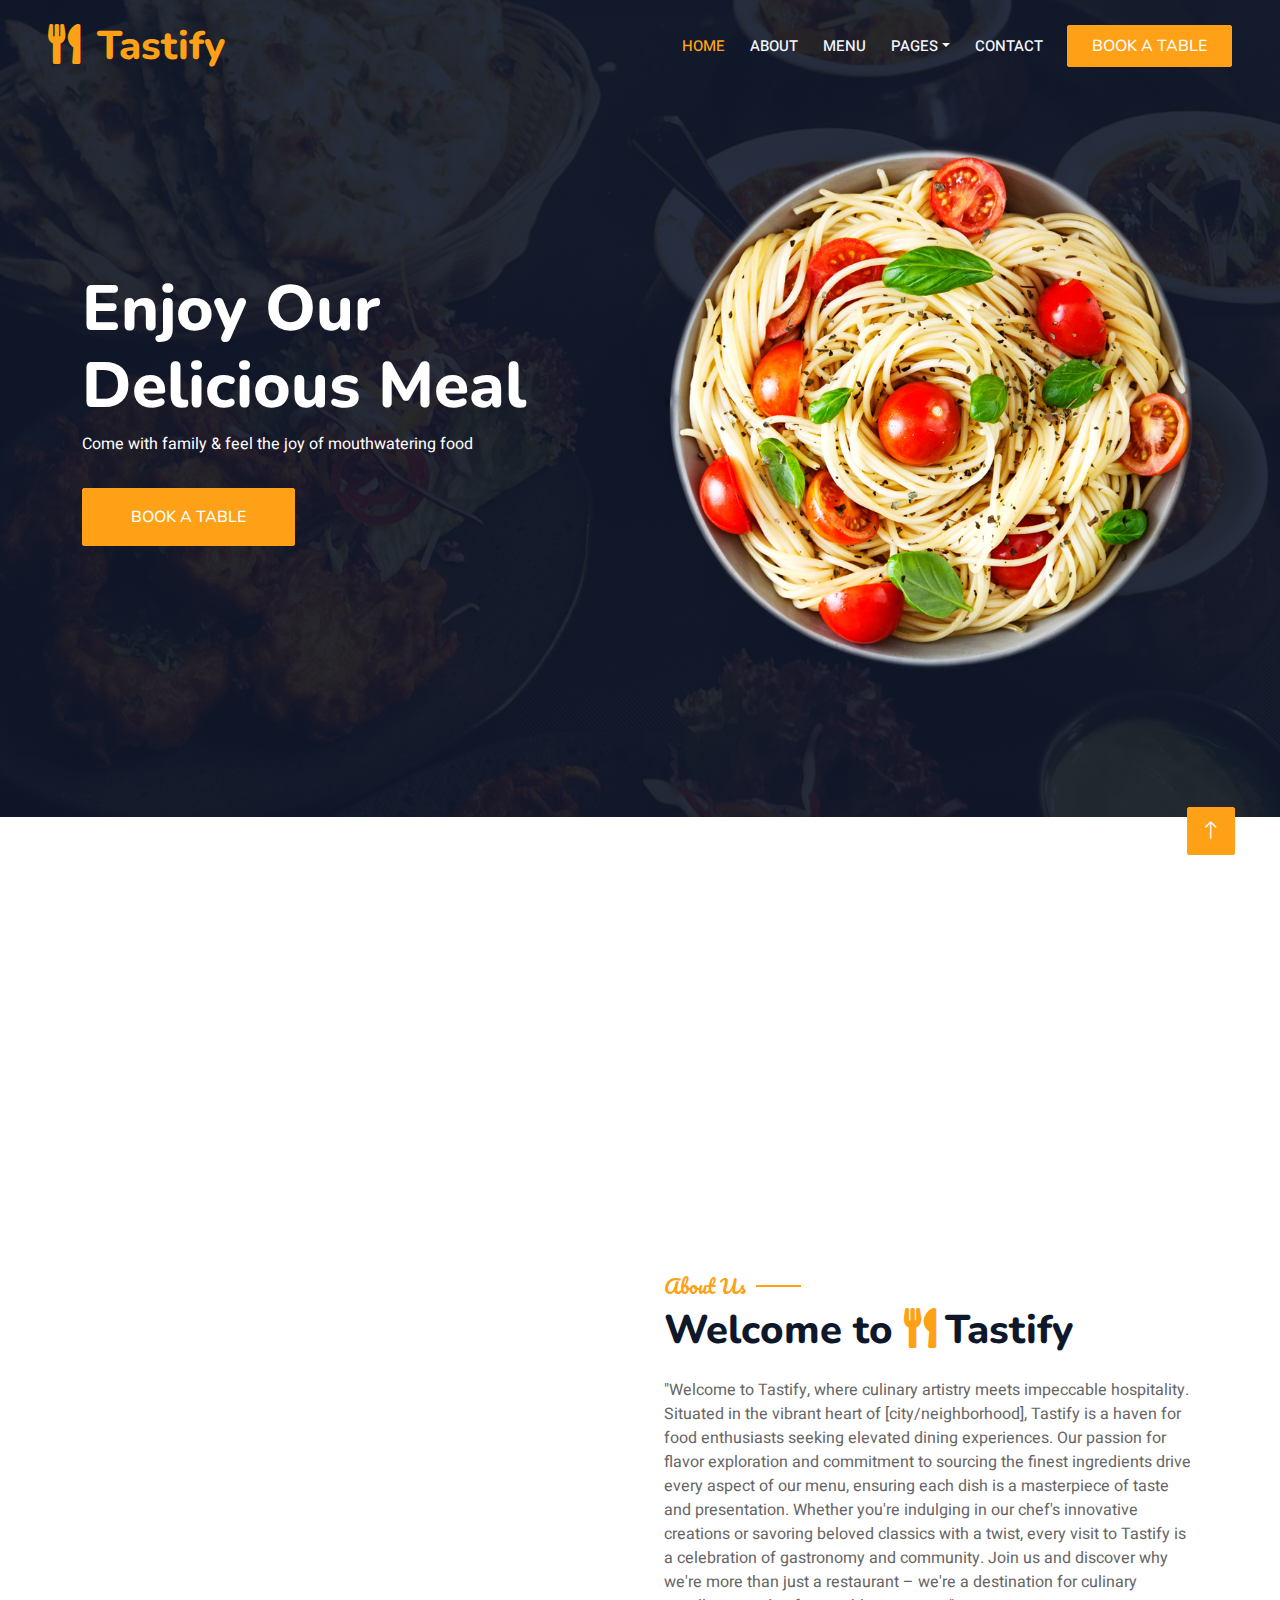
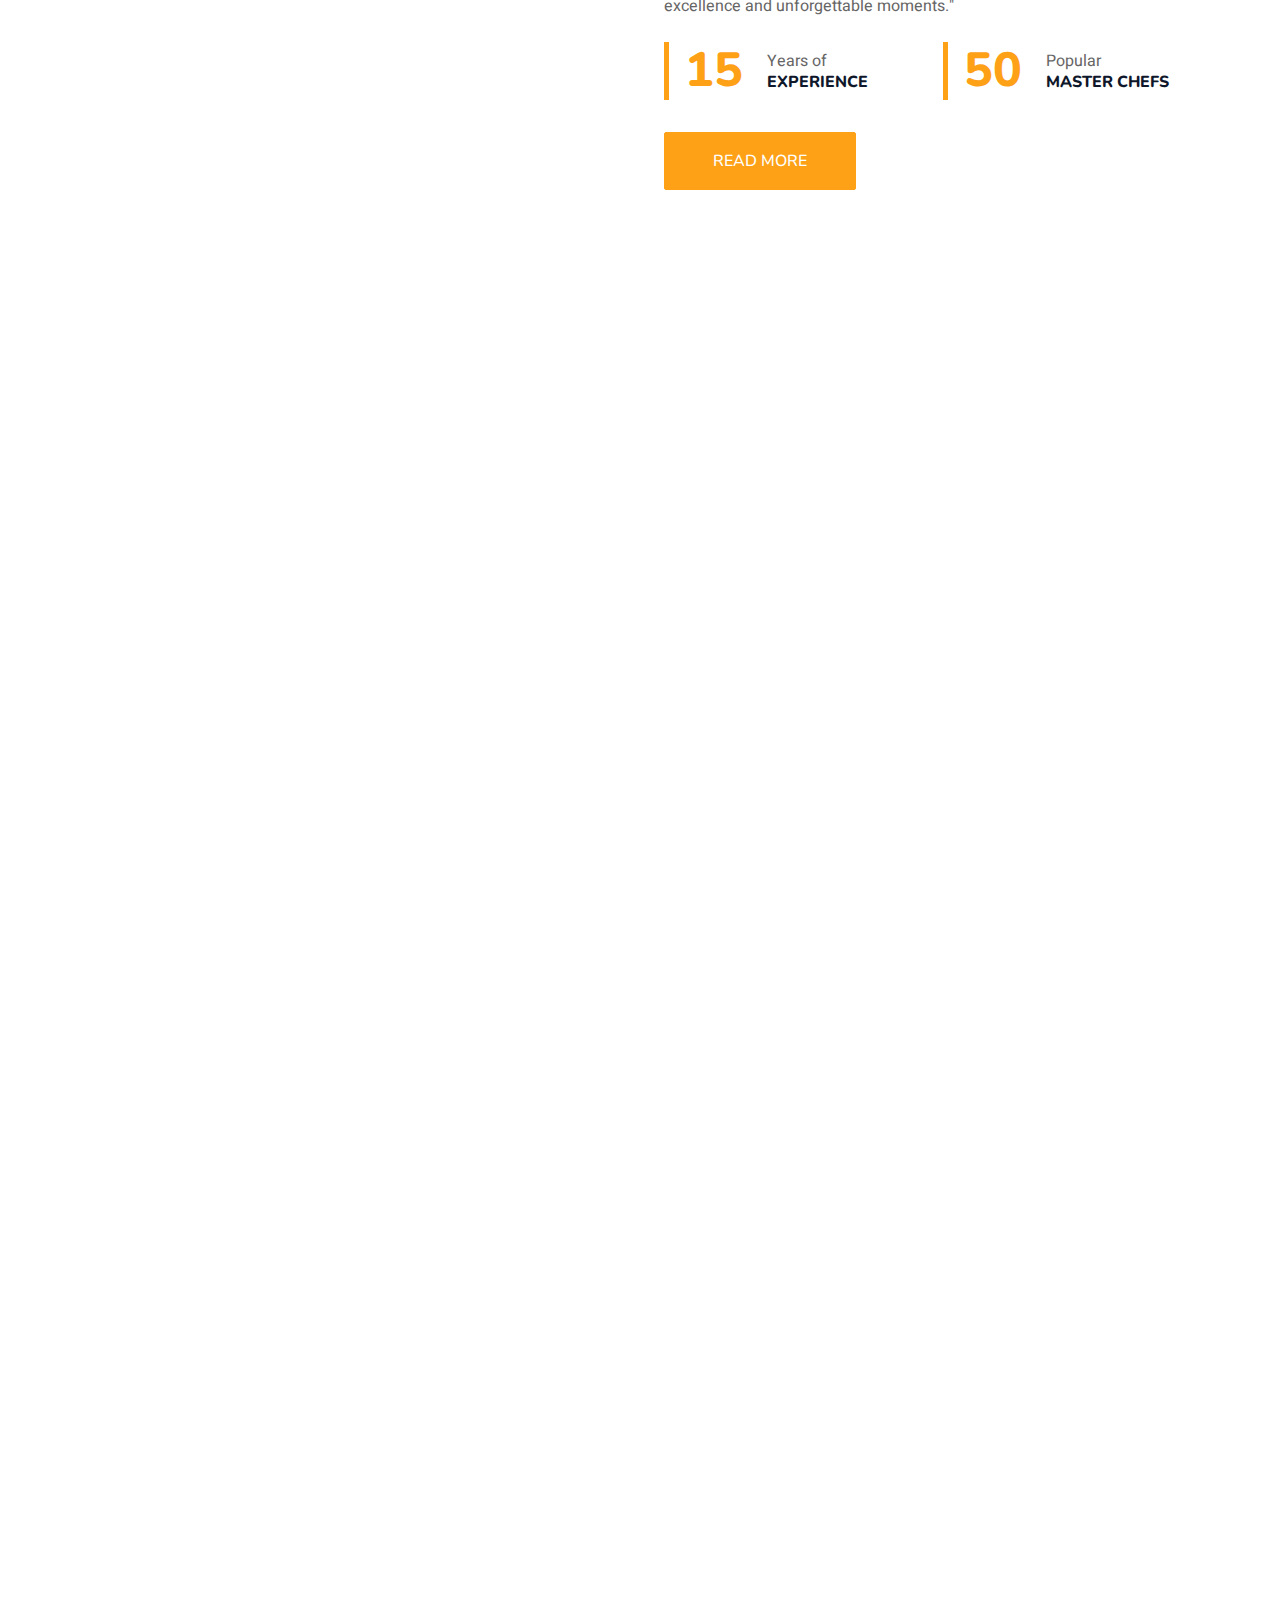
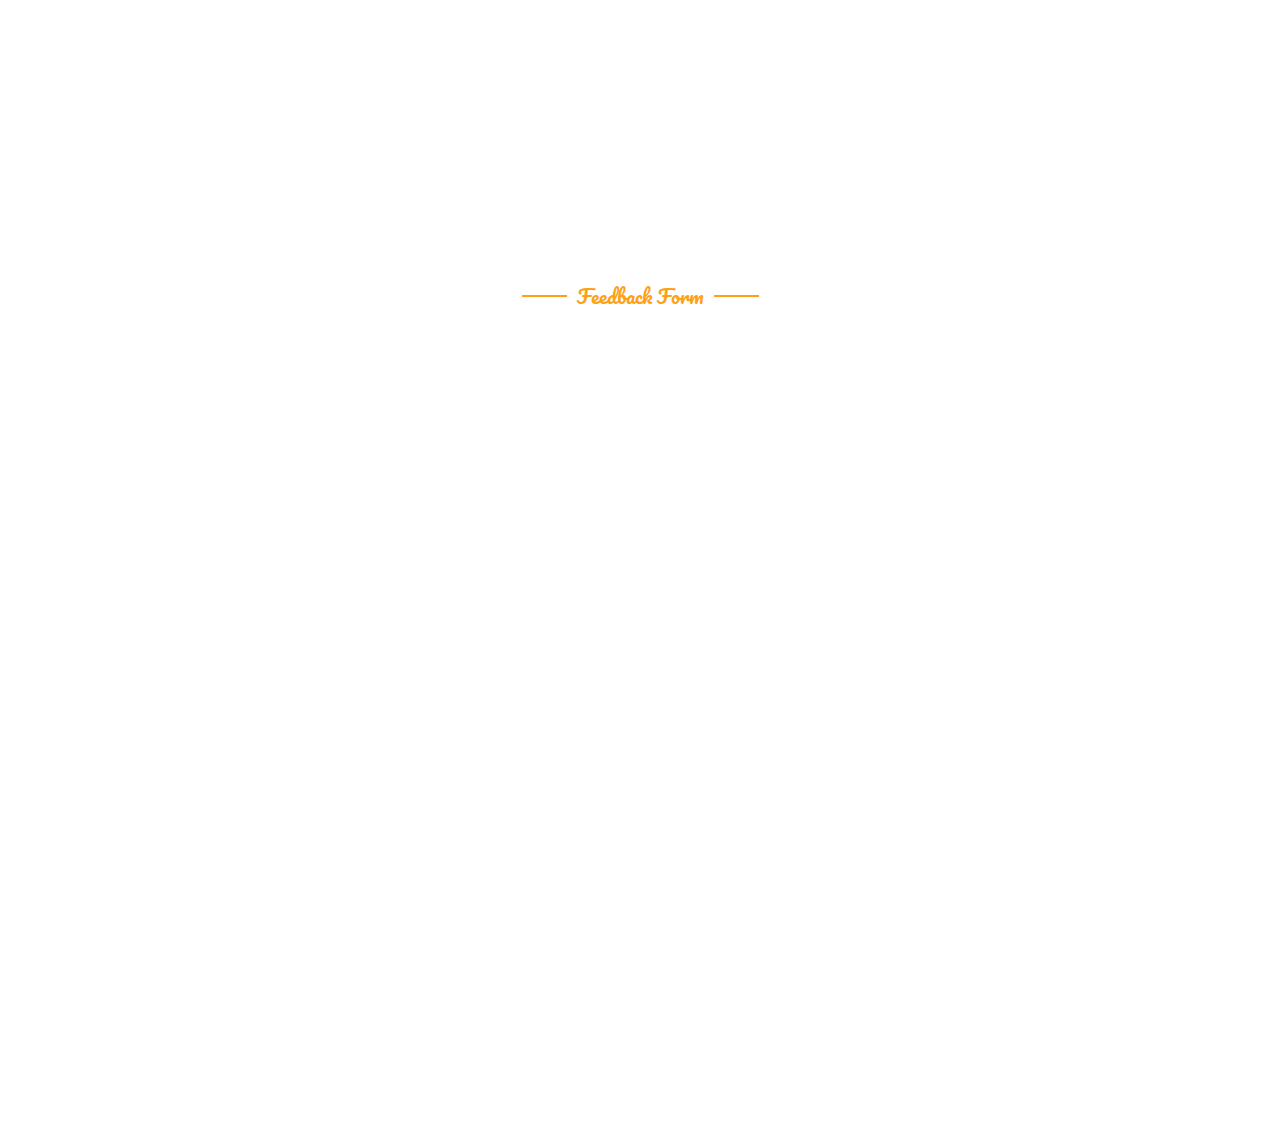
<file: index.html>
<!DOCTYPE html>
<html lang="en">

<head>
    <meta charset="utf-8">
    <title>Tastify - Restaurant </title>
    <meta content="width=device-width, initial-scale=1.0" name="viewport">
    <meta content="" name="keywords">
    <meta content="" name="description">

    <!-- Favicon -->
    <link href="img/favicon.ico" rel="icon">

    <!-- Google Web Fonts -->
    <link rel="preconnect" href="https://fonts.googleapis.com">
    <link rel="preconnect" href="https://fonts.gstatic.com" crossorigin>
    <link href="https://fonts.googleapis.com/css2?family=Heebo:wght@400;500;600&family=Nunito:wght@600;700;800&family=Pacifico&display=swap" rel="stylesheet">

    <!-- Icon Font Stylesheet -->
    <link href="https://cdnjs.cloudflare.com/ajax/libs/font-awesome/5.10.0/css/all.min.css" rel="stylesheet">
    <link href="https://cdn.jsdelivr.net/npm/bootstrap-icons@1.4.1/font/bootstrap-icons.css" rel="stylesheet">

    <!-- Libraries Stylesheet -->
    <link href="lib/animate/animate.min.css" rel="stylesheet">
    <link href="lib/owlcarousel/assets/owl.carousel.min.css" rel="stylesheet">
    <link href="lib/tempusdominus/css/tempusdominus-bootstrap-4.min.css" rel="stylesheet" />

    <!-- Customized Bootstrap Stylesheet -->
    <link href="css/bootstrap.min.css" rel="stylesheet">

    <!-- Template Stylesheet -->
    <link href="css/style.css" rel="stylesheet">
</head>

<body>
    <div class="container-xxl bg-white p-0">
        <!-- Spinner Start -->
        <div id="spinner" class="show bg-white position-fixed translate-middle w-100 vh-100 top-50 start-50 d-flex align-items-center justify-content-center">
            <div class="spinner-border text-primary" style="width: 3rem; height: 3rem;" role="status">
                <span class="sr-only">Loading...</span>
            </div>
        </div>
        <!-- Spinner End -->


        <!-- Navbar & Hero Start -->
        <div class="container-xxl position-relative p-0">
            <nav class="navbar navbar-expand-lg navbar-dark bg-dark px-4 px-lg-5 py-3 py-lg-0">
                <a href="" class="navbar-brand p-0">
                    <h1 class="text-primary m-0"><i class="fa fa-utensils me-3"></i>Tastify</h1>
                    <!-- <img src="img/logo.png" alt="Logo"> -->
                </a>
                <button class="navbar-toggler" type="button" data-bs-toggle="collapse" data-bs-target="#navbarCollapse">
                    <span class="fa fa-bars"></span>
                </button>
                <div class="collapse navbar-collapse" id="navbarCollapse">
                    <div class="navbar-nav ms-auto py-0 pe-4">
                        <a href="index.html" class="nav-item nav-link active">Home</a>
                        <a href="#footer" class="nav-item nav-link">About</a>
                        <a href="#menu" class="nav-item nav-link">Menu</a>
                        <div class="nav-item dropdown">
                            <a href="#" class="nav-link dropdown-toggle" data-bs-toggle="dropdown">Pages</a>
                            <div class="dropdown-menu m-0">
                                <a href="#booking" class="dropdown-item">Booking</a>
                                <a href="#team.html" class="dropdown-item">Our Team</a>
                                <a href="#feedbacksection" class="dropdown-item">Testimonial</a>
                            </div>
                        </div>
                        <a href="#footer" class="nav-item nav-link">Contact</a>
                    </div>
                    <a href="#booking" class="btn btn-primary py-2 px-4">Book A Table</a>
                </div>
            </nav>

            <div class="container-xxl py-5 bg-dark hero-header mb-5">
                <div class="container my-5 py-5">
                    <div class="row align-items-center g-5">
                        <div class="col-lg-6 text-center text-lg-start">
                            <h1 class="display-3 text-white animated slideInLeft">Enjoy Our<br>Delicious Meal</h1>
                            <p class="text-white animated slideInLeft mb-4 pb-2">Come with family & feel the joy of mouthwatering food</p>
                            <a href="#booking" class="btn btn-primary py-sm-3 px-sm-5 me-3 animated slideInLeft">Book A Table</a>
                        </div>
                        <div class="col-lg-6 text-center text-lg-end overflow-hidden">
                            <img class="img-fluid" src="img/hero.png" alt="">
                        </div>
                    </div>
                </div>
            </div>
        </div>
        <!-- Navbar & Hero End -->


        <!-- Service Start -->
        <div class="container-xxl py-5">
            <div class="container">
                <div class="row g-4">
                    <div class="col-lg-3 col-sm-6 wow fadeInUp" data-wow-delay="0.1s">
                        <div class="service-item rounded pt-3">
                            <div class="p-4">
                                <i class="fa fa-3x fa-user-tie text-primary mb-4"></i>
                                <h5>Master Chefs</h5>
                                <p>Our expert culinary team crafts each dish with passion and precision</p>
                            </div>
                        </div>
                    </div>
                    <div class="col-lg-3 col-sm-6 wow fadeInUp" data-wow-delay="0.3s">
                        <div class="service-item rounded pt-3">
                            <div class="p-4">
                                <i class="fa fa-3x fa-utensils text-primary mb-4"></i>
                                <h5>Quality Food</h5>
                                <p>We prioritize freshness and flavor in every ingredient we source</p>
                            </div>
                        </div>
                    </div>
                    <div class="col-lg-3 col-sm-6 wow fadeInUp" data-wow-delay="0.5s">
                        <div class="service-item rounded pt-3">
                            <div class="p-4">
                                <i class="fa fa-3x fa-cart-plus text-primary mb-4"></i>
                                <h5>Online Order</h5>
                                <p>Enjoy the convenience of ordering your favorites with just a few clicks</p>
                            </div>
                        </div>
                    </div>
                    <div class="col-lg-3 col-sm-6 wow fadeInUp" data-wow-delay="0.7s">
                        <div class="service-item rounded pt-3">
                            <div class="p-4">
                                <i class="fa fa-3x fa-headset text-primary mb-4"></i>
                                <h5>24/7 Service</h5>
                                <p>Satisfy your cravings any time of day with our round-the-clock availability</p>
                            </div>
                        </div>
                    </div>
                </div>
            </div>
        </div>
        <!-- Service End -->


        <!-- About Start -->
        <div class="container-xxl py-5">
            <div class="container">
                <div class="row g-5 align-items-center">
                    <div class="col-lg-6">
                        <div class="row g-3">
                            <div class="col-6 text-start">
                                <img class="img-fluid rounded w-100 wow zoomIn" data-wow-delay="0.1s" src="img/about-1.jpg">
                            </div>
                            <div class="col-6 text-start">
                                <img class="img-fluid rounded w-75 wow zoomIn" data-wow-delay="0.3s" src="img/about-2.jpg" style="margin-top: 25%;">
                            </div>
                            <div class="col-6 text-end">
                                <img class="img-fluid rounded w-75 wow zoomIn" data-wow-delay="0.5s" src="img/about-3.jpg">
                            </div>
                            <div class="col-6 text-end">
                                <img class="img-fluid rounded w-100 wow zoomIn" data-wow-delay="0.7s" src="img/about-4.jpg">
                            </div>
                        </div>
                    </div>
                    <div class="col-lg-6">
                        <h5 class="section-title ff-secondary text-start text-primary fw-normal">About Us</h5>
                        <h1 class="mb-4">Welcome to <i class="fa fa-utensils text-primary me-2"></i>Tastify</h1>
                        <p class="mb-4">"Welcome to Tastify, where culinary artistry meets impeccable hospitality. Situated in the vibrant heart of [city/neighborhood], Tastify is a haven for food enthusiasts seeking elevated dining experiences. Our passion for flavor exploration and commitment to sourcing the finest ingredients drive every aspect of our menu, ensuring each dish is a masterpiece of taste and presentation. Whether you're indulging in our chef's innovative creations or savoring beloved classics with a twist, every visit to Tastify is a celebration of gastronomy and community. Join us and discover why we're more than just a restaurant – we're a destination for culinary excellence and unforgettable moments."</p>
                        <div class="row g-4 mb-4">
                            <div class="col-sm-6">
                                <div class="d-flex align-items-center border-start border-5 border-primary px-3">
                                    <h1 class="flex-shrink-0 display-5 text-primary mb-0" data-toggle="counter-up">15</h1>
                                    <div class="ps-4">
                                        <p class="mb-0">Years of</p>
                                        <h6 class="text-uppercase mb-0">Experience</h6>
                                    </div>
                                </div>
                            </div>
                            <div class="col-sm-6">
                                <div class="d-flex align-items-center border-start border-5 border-primary px-3">
                                    <h1 class="flex-shrink-0 display-5 text-primary mb-0" data-toggle="counter-up">50</h1>
                                    <div class="ps-4">
                                        <p class="mb-0">Popular</p>
                                        <h6 class="text-uppercase mb-0">Master Chefs</h6>
                                    </div>
                                </div>
                            </div>
                        </div>
                        <a class="btn btn-primary py-3 px-5 mt-2" href="">Read More</a>
                    </div>
                </div>
            </div>
        </div>
        <!-- About End -->


        <!-- Menu Start -->
        <div class="container-xxl py-5" id="menu">
            <div class="container">
                <div class="text-center wow fadeInUp" data-wow-delay="0.1s">
                    <h5 class="section-title ff-secondary text-center text-primary fw-normal">Food Menu</h5>
                    <h1 class="mb-5">Most Popular Items</h1>
                </div>
                <div class="tab-class text-center wow fadeInUp" data-wow-delay="0.1s">
                    <!-- <ul class="nav nav-pills d-inline-flex justify-content-center border-bottom mb-5">
                        <li class="nav-item">
                            <a class="d-flex align-items-center text-start mx-3 ms-0 pb-3 active" data-bs-toggle="pill" href="#tab-1">
                                <i class="fa fa-coffee fa-2x text-primary"></i>
                                <div class="ps-3">
                                    <small class="text-body">Popular</small>
                                    <h6 class="mt-n1 mb-0">Breakfast</h6>
                                </div>
                            </a>
                        </li>
                        <li class="nav-item">
                            <a class="d-flex align-items-center text-start mx-3 pb-3" data-bs-toggle="pill" href="#tab-2">
                                <i class="fa fa-hamburger fa-2x text-primary"></i>
                                <div class="ps-3">
                                    <small class="text-body">Special</small>
                                    <h6 class="mt-n1 mb-0">Launch</h6>
                                </div>
                            </a>
                        </li>
                        <li class="nav-item">
                            <a class="d-flex align-items-center text-start mx-3 me-0 pb-3" data-bs-toggle="pill" href="#tab-3">
                                <i class="fa fa-utensils fa-2x text-primary"></i>
                                <div class="ps-3">
                                    <small class="text-body">Lovely</small>
                                    <h6 class="mt-n1 mb-0">Dinner</h6>
                                </div>
                            </a>
                        </li>
                    </ul> -->
                    <div class="tab-content">
                        <div id="tab-1" class="tab-pane fade show p-0 active">
                            <div class="row g-4" id='menuItemsContainer'>
                                <!-- <div class="col-lg-6">
                                    <div class="d-flex align-items-center">
                                        <img class="flex-shrink-0 img-fluid rounded" src="img/menu.jpg" alt="" style="width: 80px;">
                                        <div class="w-100 d-flex flex-column text-start ps-4">
                                            <h5 class="d-flex justify-content-between border-bottom pb-2">
                                                <span>Poha</span>
                                                <span class="text-primary">50/-</span>
                                            </h5>
                                        </div>
                                    </div>
                                </div>
                                <div class="col-lg-6">
                                    <div class="d-flex align-items-center">
                                        <img class="flex-shrink-0 img-fluid rounded" src="img/menu.jpg" alt="" style="width: 80px;">
                                        <div class="w-100 d-flex flex-column text-start ps-4">
                                            <h5 class="d-flex justify-content-between border-bottom pb-2">
                                                <span>Puri Bhaji</span>
                                                <span class="text-primary">70/-</span>
                                            </h5>
                                        </div>
                                    </div>
                                </div>
                                <div class="col-lg-6">
                                    <div class="d-flex align-items-center">
                                        <img class="flex-shrink-0 img-fluid rounded" src="img/menu.jpg" alt="" style="width: 80px;">
                                        <div class="w-100 d-flex flex-column text-start ps-4">
                                            <h5 class="d-flex justify-content-between border-bottom pb-2">
                                                <span>Misal Pav</span>
                                                <span class="text-primary">60/-</span>
                                            </h5>
                                             
                                        </div>
                                    </div>
                                </div>
                                <div class="col-lg-6">
                                    <div class="d-flex align-items-center">
                                        <img class="flex-shrink-0 img-fluid rounded" src="img/menu.jpg" alt="" style="width: 80px;">
                                        <div class="w-100 d-flex flex-column text-start ps-4">
                                            <h5 class="d-flex justify-content-between border-bottom pb-2">
                                                <span>Aloo Paratha</span>
                                                <span class="text-primary">80/-</span>
                                            </h5>
                                             
                                        </div>
                                    </div>
                                </div>
                                <div class="col-lg-6">
                                    <div class="d-flex align-items-center">
                                        <img class="flex-shrink-0 img-fluid rounded" src="img/menu.jpg" alt="" style="width: 80px;">
                                        <div class="w-100 d-flex flex-column text-start ps-4">
                                            <h5 class="d-flex justify-content-between border-bottom pb-2">
                                                <span>Bread Pakora</span>
                                                <span class="text-primary">60/-</span>
                                            </h5>
                                             
                                        </div>
                                    </div>
                                </div>
                                <div class="col-lg-6">
                                    <div class="d-flex align-items-center">
                                        <img class="flex-shrink-0 img-fluid rounded" src="img/menu.jpg" alt="" style="width: 80px;">
                                        <div class="w-100 d-flex flex-column text-start ps-4">
                                            <h5 class="d-flex justify-content-between border-bottom pb-2">
                                                <span>Mango Shrikhand</span>
                                                <span class="text-primary">120/-</span>
                                            </h5>
                                             
                                        </div>
                                    </div>
                                </div>
                                <div class="col-lg-6">
                                    <div class="d-flex align-items-center">
                                        <img class="flex-shrink-0 img-fluid rounded" src="img/menu.jpg" alt="" style="width: 80px;">
                                        <div class="w-100 d-flex flex-column text-start ps-4">
                                            <h5 class="d-flex justify-content-between border-bottom pb-2">
                                                <span>Namkeen Seviyaan</span>
                                                <span class="text-primary">100/-</span>
                                            </h5>
                                             
                                        </div>
                                    </div>
                                </div>
                                <div class="col-lg-6">
                                    <div class="d-flex align-items-center">
                                        <img class="flex-shrink-0 img-fluid rounded" src="img/menu.jpg" alt="" style="width: 80px;">
                                        <div class="w-100 d-flex flex-column text-start ps-4">
                                            <h5 class="d-flex justify-content-between border-bottom pb-2">
                                                <span>Moong Dal Cheela</span>
                                                <span class="text-primary">115/-</span>
                                            </h5>
                                             
                                        </div>
                                    </div>
                                </div> -->
                            </div>
                        </div>
                        <div id="tab-2" class="tab-pane fade show p-0">
                            <div class="row g-4">
                                <div class="col-lg-6">
                                    <div class="d-flex align-items-center">
                                        <img class="flex-shrink-0 img-fluid rounded" src="img/menu.jpg" alt="" style="width: 80px;">
                                        <div class="w-100 d-flex flex-column text-start ps-4">
                                            <h5 class="d-flex justify-content-between border-bottom pb-2">
                                                <span>Poha</span>
                                                <span class="text-primary">50/-</span>
                                            </h5>
                                        </div>
                                    </div>
                                </div>
                                <div class="col-lg-6">
                                    <div class="d-flex align-items-center">
                                        <img class="flex-shrink-0 img-fluid rounded" src="img/menu.jpg" alt="" style="width: 80px;">
                                        <div class="w-100 d-flex flex-column text-start ps-4">
                                            <h5 class="d-flex justify-content-between border-bottom pb-2">
                                                <span>Puri Bhaji</span>
                                                <span class="text-primary">70/-</span>
                                            </h5>
                                        </div>
                                    </div>
                                </div>
                                <div class="col-lg-6">
                                    <div class="d-flex align-items-center">
                                        <img class="flex-shrink-0 img-fluid rounded" src="img/menu.jpg" alt="" style="width: 80px;">
                                        <div class="w-100 d-flex flex-column text-start ps-4">
                                            <h5 class="d-flex justify-content-between border-bottom pb-2">
                                                <span>Misal Pav</span>
                                                <span class="text-primary">60/-</span>
                                            </h5>
                                             
                                        </div>
                                    </div>
                                </div>
                                <div class="col-lg-6">
                                    <div class="d-flex align-items-center">
                                        <img class="flex-shrink-0 img-fluid rounded" src="img/menu.jpg" alt="" style="width: 80px;">
                                        <div class="w-100 d-flex flex-column text-start ps-4">
                                            <h5 class="d-flex justify-content-between border-bottom pb-2">
                                                <span>Aloo Paratha</span>
                                                <span class="text-primary">80/-</span>
                                            </h5>
                                             
                                        </div>
                                    </div>
                                </div>
                                <div class="col-lg-6">
                                    <div class="d-flex align-items-center">
                                        <img class="flex-shrink-0 img-fluid rounded" src="img/menu.jpg" alt="" style="width: 80px;">
                                        <div class="w-100 d-flex flex-column text-start ps-4">
                                            <h5 class="d-flex justify-content-between border-bottom pb-2">
                                                <span>Bread Pakora</span>
                                                <span class="text-primary">60/-</span>
                                            </h5>
                                             
                                        </div>
                                    </div>
                                </div>
                                <div class="col-lg-6">
                                    <div class="d-flex align-items-center">
                                        <img class="flex-shrink-0 img-fluid rounded" src="img/menu.jpg" alt="" style="width: 80px;">
                                        <div class="w-100 d-flex flex-column text-start ps-4">
                                            <h5 class="d-flex justify-content-between border-bottom pb-2">
                                                <span>Mango Shrikhand</span>
                                                <span class="text-primary">120/-</span>
                                            </h5>
                                             
                                        </div>
                                    </div>
                                </div>
                                <div class="col-lg-6">
                                    <div class="d-flex align-items-center">
                                        <img class="flex-shrink-0 img-fluid rounded" src="img/menu.jpg" alt="" style="width: 80px;">
                                        <div class="w-100 d-flex flex-column text-start ps-4">
                                            <h5 class="d-flex justify-content-between border-bottom pb-2">
                                                <span>Namkeen Seviyaan</span>
                                                <span class="text-primary">100/-</span>
                                            </h5>
                                             
                                        </div>
                                    </div>
                                </div>
                                <div class="col-lg-6">
                                    <div class="d-flex align-items-center">
                                        <img class="flex-shrink-0 img-fluid rounded" src="img/menu.jpg" alt="" style="width: 80px;">
                                        <div class="w-100 d-flex flex-column text-start ps-4">
                                            <h5 class="d-flex justify-content-between border-bottom pb-2">
                                                <span>Moong Dal Cheela</span>
                                                <span class="text-primary">115/-</span>
                                            </h5>
                                             
                                        </div>
                                    </div>
                                </div>
                            </div>
                        </div>
                        <div id="tab-3" class="tab-pane fade show p-0">
                            <div class="row g-4">
                                <div class="col-lg-6">
                                    <div class="d-flex align-items-center">
                                        <img class="flex-shrink-0 img-fluid rounded" src="img/menu.jpg" alt="" style="width: 80px;">
                                        <div class="w-100 d-flex flex-column text-start ps-4">
                                            <h5 class="d-flex justify-content-between border-bottom pb-2">
                                                <span>Poha</span>
                                                <span class="text-primary">50/-</span>
                                            </h5>
                                        </div>
                                    </div>
                                </div>
                                <div class="col-lg-6">
                                    <div class="d-flex align-items-center">
                                        <img class="flex-shrink-0 img-fluid rounded" src="img/menu.jpg" alt="" style="width: 80px;">
                                        <div class="w-100 d-flex flex-column text-start ps-4">
                                            <h5 class="d-flex justify-content-between border-bottom pb-2">
                                                <span>Puri Bhaji</span>
                                                <span class="text-primary">70/-</span>
                                            </h5>
                                        </div>
                                    </div>
                                </div>
                                <div class="col-lg-6">
                                    <div class="d-flex align-items-center">
                                        <img class="flex-shrink-0 img-fluid rounded" src="img/menu.jpg" alt="" style="width: 80px;">
                                        <div class="w-100 d-flex flex-column text-start ps-4">
                                            <h5 class="d-flex justify-content-between border-bottom pb-2">
                                                <span>Misal Pav</span>
                                                <span class="text-primary">60/-</span>
                                            </h5>
                                             
                                        </div>
                                    </div>
                                </div>
                                <div class="col-lg-6">
                                    <div class="d-flex align-items-center">
                                        <img class="flex-shrink-0 img-fluid rounded" src="img/menu.jpg" alt="" style="width: 80px;">
                                        <div class="w-100 d-flex flex-column text-start ps-4">
                                            <h5 class="d-flex justify-content-between border-bottom pb-2">
                                                <span>Aloo Paratha</span>
                                                <span class="text-primary">80/-</span>
                                            </h5>
                                             
                                        </div>
                                    </div>
                                </div>
                                <div class="col-lg-6">
                                    <div class="d-flex align-items-center">
                                        <img class="flex-shrink-0 img-fluid rounded" src="img/menu.jpg" alt="" style="width: 80px;">
                                        <div class="w-100 d-flex flex-column text-start ps-4">
                                            <h5 class="d-flex justify-content-between border-bottom pb-2">
                                                <span>Bread Pakora</span>
                                                <span class="text-primary">60/-</span>
                                            </h5>
                                             
                                        </div>
                                    </div>
                                </div>
                                <div class="col-lg-6">
                                    <div class="d-flex align-items-center">
                                        <img class="flex-shrink-0 img-fluid rounded" src="img/menu.jpg" alt="" style="width: 80px;">
                                        <div class="w-100 d-flex flex-column text-start ps-4">
                                            <h5 class="d-flex justify-content-between border-bottom pb-2">
                                                <span>Mango Shrikhand</span>
                                                <span class="text-primary">120/-</span>
                                            </h5>
                                             
                                        </div>
                                    </div>
                                </div>
                                <div class="col-lg-6">
                                    <div class="d-flex align-items-center">
                                        <img class="flex-shrink-0 img-fluid rounded" src="img/menu.jpg" alt="" style="width: 80px;">
                                        <div class="w-100 d-flex flex-column text-start ps-4">
                                            <h5 class="d-flex justify-content-between border-bottom pb-2">
                                                <span>Namkeen Seviyaan</span>
                                                <span class="text-primary">100/-</span>
                                            </h5>
                                             
                                        </div>
                                    </div>
                                </div>
                                <div class="col-lg-6">
                                    <div class="d-flex align-items-center">
                                        <img class="flex-shrink-0 img-fluid rounded" src="img/menu.jpg" alt="" style="width: 80px;">
                                        <div class="w-100 d-flex flex-column text-start ps-4">
                                            <h5 class="d-flex justify-content-between border-bottom pb-2">
                                                <span>Moong Dal Cheela</span>
                                                <span class="text-primary">115/-</span>
                                            </h5>
                                        </div>
                                    </div>
                                </div>
                            </div>
                        </div>
                    </div>
                </div>
            </div>
        </div>
        <!-- Menu End -->


        <!-- Reservation Start -->
        <section id="booking">
            <div class="container-xxl py-5 px-0 wow fadeInUp" data-wow-delay="0.1s">
                <div class="row g-0 bg-dark">   
                    <div class="col-md-8 bg-dark d-flex align-items-center">
                        <div class="p-5 wow fadeInUp" data-wow-delay="0.2s">
                            <h5 class="section-title ff-secondary text-start text-primary fw-normal">Reservation</h5>
                            <h1 class="text-white mb-4">Book A Table Online</h1>
                            <form id="reservation">
                                <div class="row g-3">
                                    <div class="col-md-6">
                                        <div class="form-floating">
                                            <input type="text" class="form-control" id="name" name="CustomerName" placeholder="Your Name">
                                            <label for="name">Your Name</label>
                                        </div>
                                    </div>
                                    <div class="col-md-6">
                                        <div class="form-floating">
                                            <input type="email" class="form-control" id="email" name="CustomerEmail" placeholder="Your Email">
                                            <label for="email">Your Email</label>
                                        </div>
                                    </div>
                                    <div class="col-md-6">
                                        <div class="form-floating date" id="date3" data-target-input="nearest">
                                            <input type="text" class="form-control datetimepicker-input" id="datetime" placeholder="Date & Time" data-target="#date3" data-toggle="datetimepicker" name="ReservationTime" />
                                            <label for="datetime" >Date & Time</label>
                                        </div>
                                    </div>
                                    <div class="col-md-6">
                                        <div class="form-floating">
                                            <select class="form-select" id="select1" name="PartySize">
                                              <option value="1">1</option>
                                              <option value="2">2</option>
                                              <option value="3">3</option>
                                              <option value="3">4</option>
                                              <option value="3">5</option>
                                              
                                            </select>
                                            <label for="select1">No Of People</label>
                                          </div>
                                    </div>
                                    <div class="col-12">
                                        <div class="form-floating">
                                            <textarea class="form-control" placeholder="Special Request" id="message" style="height: 100px" name="Comments"></textarea>
                                            <label for="message">Special Request</label>
                                        </div>
                                    </div>
                                    <div class="col-12">
                                        <button class="btn btn-primary w-100 py-3" type="submit">Book Now</button>
                                    </div>
                                </div>
                            </form>
                        </div>
                    </div>
                </div>
            </div>
    
            <div class="modal fade" id="videoModal" tabindex="-1" aria-labelledby="exampleModalLabel" aria-hidden="true">
                <div class="modal-dialog">
                    <div class="modal-content rounded-0">
                        <div class="modal-header">
                            <h5 class="modal-title" id="exampleModalLabel">Youtube Video</h5>
                            <button type="button" class="btn-close" data-bs-dismiss="modal" aria-label="Close"></button>
                        </div>
                        <div class="modal-body">
                            <!-- 16:9 aspect ratio -->
                            <div class="ratio ratio-16x9">
                                <iframe class="embed-responsive-item" src="" id="video" allowfullscreen allowscriptaccess="always"
                                    allow="autoplay"></iframe>
                            </div>
                        </div>
                    </div>
                </div>
            </div>
        </section>
            <!-- Reservation end -->

        <div class="modal fade" id="videoModal" tabindex="-1" aria-labelledby="exampleModalLabel" aria-hidden="true">
            <div class="modal-dialog">
                <div class="modal-content rounded-0">
                    <div class="modal-header">
                        <h5 class="modal-title" id="exampleModalLabel">Youtube Video</h5>
                        <button type="button" class="btn-close" data-bs-dismiss="modal" aria-label="Close"></button>
                    </div>
                    <div class="modal-body">
                        <!-- 16:9 aspect ratio -->
                        <div class="ratio ratio-16x9">
                            <iframe class="embed-responsive-item" src="" id="video" allowfullscreen allowscriptaccess="always"
                                allow="autoplay"></iframe>
                        </div>
                    </div>
                </div>
            </div>
        </div>
        <!-- Reservation Start -->


        <!-- Team Start -->
        <div class="container-xxl pt-5 pb-3">
            <div class="container">
                <div class="text-center wow fadeInUp" data-wow-delay="0.1s">
                    <h5 class="section-title ff-secondary text-center text-primary fw-normal">Team Members</h5>
                    <h1 class="mb-5">Our Master Chefs</h1>
                </div>
                <div class="row g-4">
                    <div class="col-lg-3 col-md-6 wow fadeInUp" data-wow-delay="0.1s">
                        <div class="team-item text-center rounded overflow-hidden">
                            <div class="rounded-circle overflow-hidden m-4">
                                <img class="img-fluid" src="img/team-1.jpg" alt="">
                            </div>
                            <h5 class="mb-0">Chef Charles</h5>
                            <small>Junior Chief</small>
                            <div class="d-flex justify-content-center mt-3">
                                <a class="btn btn-square btn-primary mx-1" href=""><i class="fab fa-facebook-f"></i></a>
                                <a class="btn btn-square btn-primary mx-1" href=""><i class="fab fa-twitter"></i></a>
                                <a class="btn btn-square btn-primary mx-1" href=""><i class="fab fa-instagram"></i></a>
                            </div>
                        </div>
                    </div>
                    <div class="col-lg-3 col-md-6 wow fadeInUp" data-wow-delay="0.3s">
                        <div class="team-item text-center rounded overflow-hidden">
                            <div class="rounded-circle overflow-hidden m-4">
                                <img class="img-fluid" src="img/team-2.jpg" alt="">
                            </div>
                            <h5 class="mb-0">Chef Andre's Cuisine</h5>
                            <small>Head Chief</small>
                            <div class="d-flex justify-content-center mt-3">
                                <a class="btn btn-square btn-primary mx-1" href=""><i class="fab fa-facebook-f"></i></a>
                                <a class="btn btn-square btn-primary mx-1" href=""><i class="fab fa-twitter"></i></a>
                                <a class="btn btn-square btn-primary mx-1" href=""><i class="fab fa-instagram"></i></a>
                            </div>
                        </div>
                    </div>
                    <div class="col-lg-3 col-md-6 wow fadeInUp" data-wow-delay="0.5s">
                        <div class="team-item text-center rounded overflow-hidden">
                            <div class="rounded-circle overflow-hidden m-4">
                                <img class="img-fluid" src="img/team-3.jpg" alt="">
                            </div>
                            <h5 class="mb-0"> Chef William</h5>
                            <small>Sous Chef (Second Chef, Under Chef)</small>
                            <div class="d-flex justify-content-center mt-3">
                                <a class="btn btn-square btn-primary mx-1" href=""><i class="fab fa-facebook-f"></i></a>
                                <a class="btn btn-square btn-primary mx-1" href=""><i class="fab fa-twitter"></i></a>
                                <a class="btn btn-square btn-primary mx-1" href=""><i class="fab fa-instagram"></i></a>
                            </div>
                        </div>
                    </div>
                    <div class="col-lg-3 col-md-6 wow fadeInUp" data-wow-delay="0.7s">
                        <div class="team-item text-center rounded overflow-hidden">
                            <div class="rounded-circle overflow-hidden m-4">
                                <img class="img-fluid" src="img/team-4.jpg" alt="">
                            </div>
                            <h5 class="mb-0"> Chef James</h5>
                            <small>Fish Chef (Poissonier)</small>
                            <div class="d-flex justify-content-center mt-3">
                                <a class="btn btn-square btn-primary mx-1" href=""><i class="fab fa-facebook-f"></i></a>
                                <a class="btn btn-square btn-primary mx-1" href=""><i class="fab fa-twitter"></i></a>
                                <a class="btn btn-square btn-primary mx-1" href=""><i class="fab fa-instagram"></i></a>
                            </div>
                        </div>
                    </div>
                </div>
            </div>
        </div>
        <!-- Team End -->


        <!-- Testimonial Start -->
        <div class="container-xxl py-5 wow fadeInUp"  id ="feedbacksection" data-wow-delay="0.1s">
            <div class="container">
                <div class="text-center">
                    <h5 class="section-title ff-secondary text-center text-primary fw-normal">Testimonial</h5>
                    <h1 class="mb-5">Our Customer Say!!!</h1>
                </div>
                <div class="owl-carousel testimonial-carousel" id="testimonialContainer">
                    <!-- <div class="testimonial-item bg-transparent border rounded p-4">
                        <i class="fa fa-quote-left fa-2x text-primary mb-3"></i>
                        <p>Dolor et eos labore, stet justo sed est sed. Diam sed sed dolor stet amet eirmod eos labore diam</p>
                        <div class="d-flex align-items-center">
                            <img class="img-fluid flex-shrink-0 rounded-circle" src="img/testimonial-1.jpg" style="width: 50px; height: 50px;">
                            <div class="ps-3">
                                <h5 class="mb-1">Jenny</h5>
                            </div>
                        </div>
                    </div> -->
                    <!-- <div class="testimonial-item bg-transparent border rounded p-4">
                        <i class="fa fa-quote-left fa-2x text-primary mb-3"></i>
                        <p>Dolor et eos labore, stet justo sed est sed. Diam sed sed dolor stet amet eirmod eos labore diam</p>
                        <div class="d-flex align-items-center">
                            
                            <div class="ps-3">
                                <h5 class="mb-1">Nile</h5>
                            </div>
                        </div>
                    </div>
                    <div class="testimonial-item bg-transparent border rounded p-4">
                        <i class="fa fa-quote-left fa-2x text-primary mb-3"></i>
                        <p>Dolor et eos labore, stet justo sed est sed. Diam sed sed dolor stet amet eirmod eos labore diam</p>
                        <div class="d-flex align-items-center">
                            <img class="img-fluid flex-shrink-0 rounded-circle" src="img/testimonial-3.jpg" style="width: 50px; height: 50px;">
                            <div class="ps-3">
                                <h5 class="mb-1">Ricky</h5>
                            </div>
                        </div>
                    </div>
                    <div class="testimonial-item bg-transparent border rounded p-4">
                        <i class="fa fa-quote-left fa-2x text-primary mb-3"></i>
                        <p>Dolor et eos labore, stet justo sed est sed. Diam sed sed dolor stet amet eirmod eos labore diam</p>
                        <div class="d-flex align-items-center">
                            <img class="img-fluid flex-shrink-0 rounded-circle" src="img/testimonial-4.jpg" style="width: 50px; height: 50px;">
                            <div class="ps-3">
                                <h5 class="mb-1">kenny</h5>
                            </div>
                        </div>
                    </div> -->
                </div>
            </div>
        </div>
        <!-- Testimonial End -->

        <!--feedback form start-->
        <div class="text-center">
            <h5 class="section-title ff-secondary text-center text-primary fw-normal">Feedback Form</h5>
        </div>
        <div class="d-flex justify-content-center">
            <div class="wow fadeInUp" data-wow-delay="0.2s">
                <form id="feedback">
                    <div class="row g-3">
                        <div class="col-md-6">
                            <div class="form-floating">
                                <input type="text" class="form-control" id="name" placeholder="Your Name" name="UserName">
                                <label for="name">Your Name</label>
                            </div>
                        </div>
                        <div class="col-12">
                            <div class="form-floating">
                                <textarea class="form-control" name="Comments" placeholder="Leave a message here" id="message" style="height: 150px"></textarea>
                                <label for="message">Your Feedback Message.....</label>
                            </div>
                        </div>
                        <div class="col-12">
                            <button class="btn btn-primary w-100 py-3" type="submit">Submit</button>
                        </div>
                    </div>
                </form>
            </div>
        </div>
    <!--feedback form end -->
        

        <!-- Footer Start -->
        <footer id="footer">
        <div class="container-fluid bg-dark text-light footer pt-5 mt-5 wow fadeIn" data-wow-delay="0.1s">
            <div class="container py-5">
                <div class="row g-5">
                    <div class="col-lg-3 col-md-6">
                        <h4 class="section-title ff-secondary text-start text-primary fw-normal mb-4">Company</h4>
                        <a class="btn btn-link" href="about.html">About Us</a>
                        <a class="btn btn-link" href="contact.html">Contact Us</a>
                        <a class="btn btn-link" href="booking.html">Reservation</a>
                        <a class="btn btn-link" href="">Privacy Policy</a>
                        <a class="btn btn-link" href="">Terms & Condition</a>
                    </div>
                    <div class="col-lg-3 col-md-6">
                        <h4 class="section-title ff-secondary text-start text-primary fw-normal mb-4">Contact</h4>
                        <p class="mb-2"><i class="fa fa-map-marker-alt me-3"></i>123 Street, Panaji, Goa</p>
                        <p class="mb-2"><i class="fa fa-phone-alt me-3"></i>+9112 345 67890</p>
                        <p class="mb-2"><i class="fa fa-envelope me-3"></i>tastify_rest@gmail.com</p>
                        <div class="d-flex pt-2">
                            <a class="btn btn-outline-light btn-social" href=""><i class="fab fa-twitter"></i></a>
                            <a class="btn btn-outline-light btn-social" href=""><i class="fab fa-facebook-f"></i></a>
                            <a class="btn btn-outline-light btn-social" href=""><i class="fab fa-youtube"></i></a>
                            <a class="btn btn-outline-light btn-social" href=""><i class="fab fa-linkedin-in"></i></a>
                        </div>
                    </div>
                    <div class="col-lg-3 col-md-6">
                        <h4 class="section-title ff-secondary text-start text-primary fw-normal mb-4">Opening</h4>
                        <h5 class="text-light fw-normal">Monday - Saturday</h5>
                        <p>09AM - 09PM</p>
                        <h5 class="text-light fw-normal">Sunday</h5>
                        <p>10AM - 08PM</p>
                    </div>
                    <div class="col-lg-3 col-md-6">
                        <h4 class="section-title ff-secondary text-start text-primary fw-normal mb-4">Newsletter</h4>
                        <p>Hungry for the latest dish? Subscribe to our newsletter and get a regular serving of delectable updates from our kitchen.</p>
                        <div class="position-relative mx-auto" style="max-width: 400px;">
                            <input class="form-control border-primary w-100 py-3 ps-4 pe-5" type="text" placeholder="Your email">
                            <button type="button" class="btn btn-primary py-2 position-absolute top-0 end-0 mt-2 me-2">SignUp</button>
                        </div>
                    </div>
                </div>
            </div>
            <div class="container">
                <div class="copyright">
                    <div class="row">
                        <div class="col-md-6 text-center text-md-start mb-3 mb-md-0">
                            &copy; <a class="border-bottom" href="index.html">Tastify</a>, All Right Reserved. 
                        </div>
                        <div class="col-md-6 text-center text-md-end">
                            <div class="footer-menu">
                                <a href="index.html">Home</a>
                                <a href="">Cookies</a>
                                <a href="">Help</a>
                                <a href="">FQAs</a>
                            </div>
                        </div>
                    </div>
                </div>
            </div>
        </div>
    </footer>
        <!-- Footer End -->


        <!-- Back to Top -->
        <a href="container-xxl" class="btn btn-lg btn-primary btn-lg-square back-to-top"><i class="bi bi-arrow-up"></i></a>
    </div>

    <!-- JavaScript Libraries -->
    <script src="https://code.jquery.com/jquery-3.4.1.min.js"></script>
    <script src="https://cdn.jsdelivr.net/npm/bootstrap@5.0.0/dist/js/bootstrap.bundle.min.js"></script>
    <script src="lib/wow/wow.min.js"></script>
    <script src="lib/easing/easing.min.js"></script>
    <script src="lib/waypoints/waypoints.min.js"></script>
    <script src="lib/counterup/counterup.min.js"></script>
    <script src="lib/owlcarousel/owl.carousel.min.js"></script>
    <script src="lib/tempusdominus/js/moment.min.js"></script>
    <script src="lib/tempusdominus/js/moment-timezone.min.js"></script>
    <script src="lib/tempusdominus/js/tempusdominus-bootstrap-4.min.js"></script>

    <!-- Template Javascript -->
    <script src="js/main.js"></script>
</body>

</html>
</file>
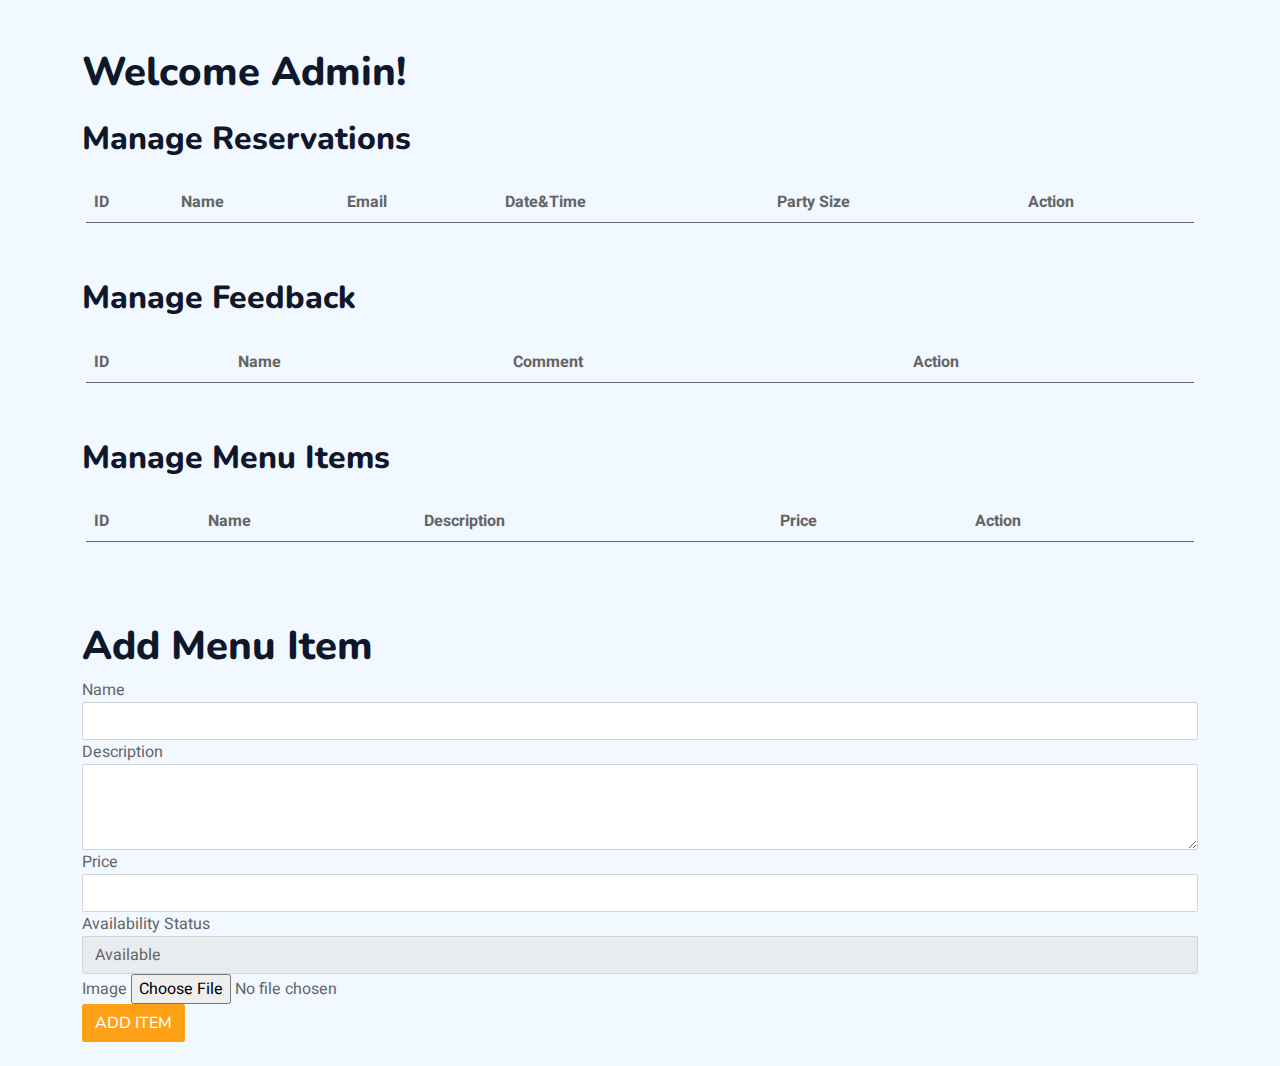
<file: admin.html>
<!DOCTYPE html>
<html lang="en">

<head>
    <meta charset="utf-8">
    <title>Tastify - Restaurant </title>
    <meta content="width=device-width, initial-scale=1.0" name="viewport">
    <meta content="" name="keywords">
    <meta content="" name="description">

    <!-- Favicon -->
    <link href="img/favicon.ico" rel="icon">

    <!-- Google Web Fonts -->
    <link rel="preconnect" href="https://fonts.googleapis.com">
    <link rel="preconnect" href="https://fonts.gstatic.com" crossorigin>
    <link
        href="https://fonts.googleapis.com/css2?family=Heebo:wght@400;500;600&family=Nunito:wght@600;700;800&family=Pacifico&display=swap"
        rel="stylesheet">

    <!-- Icon Font Stylesheet -->
    <link href="https://cdnjs.cloudflare.com/ajax/libs/font-awesome/5.10.0/css/all.min.css" rel="stylesheet">
    <link href="https://cdn.jsdelivr.net/npm/bootstrap-icons@1.4.1/font/bootstrap-icons.css" rel="stylesheet">

    <!-- Libraries Stylesheet -->
    <link href="lib/animate/animate.min.css" rel="stylesheet">
    <link href="lib/owlcarousel/assets/owl.carousel.min.css" rel="stylesheet">
    <link href="lib/tempusdominus/css/tempusdominus-bootstrap-4.min.css" rel="stylesheet" />

    <!-- Customized Bootstrap Stylesheet -->
    <link href="css/bootstrap.min.css" rel="stylesheet">

    <!-- Template Stylesheet -->
    <link href="css/style.css" rel="stylesheet">
</head>

<body>
    <div class="contenter mt-4">
        
        <div class="container mt-5">
            <h1 class="mb-4">Welcome Admin!</h1>

            <div class="row mb-4">
                <div class="col-sm-6">
                    <h2>Manage Reservations</h2>
                </div>
                <div class="card-body">
                    <table class="table table-striped" id="reservationsTable">
                        <thead>
                            <tr>
                                <th>ID</th>
                                <th>Name</th>
                                <th>Email</th>
                                <th>Date&Time</th>
                                <th>Party Size</th>
                                <th>Action</th>
                            </tr>
                        </thead>
                        <tbody>
                            <!-- Reservation rows will be populated dynamically -->
                        </tbody>
                    </table>
                </div>
            </div>

            <div class="row mb-4">
                <div class="col-sm-6">
                    <h2>Manage Feedback</h2>
                </div>
                <div class="card-body">
                    <table class="table table-striped" id="feedbackTable">
                        <thead>
                            <tr>
                                <th>ID</th>
                                <th>Name</th>
                                <th>Comment</th>
                                <th>Action</th>
                            </tr>
                        </thead>
                        <tbody>
                            <!-- Feedback rows will be populated dynamically -->
                        </tbody>
                    </table>
                </div>
            </div>

            <div class="row mb-4">
                <div class="col-sm-6">
                    <h2>Manage Menu Items</h2>
                </div>
                <div class="card-body">
                    <table class="table table-striped" id="menuItemsTable">
                        <thead>
                            <tr>
                                <th>ID</th>
                                <th>Name</th>
                                <th>Description</th>
                                <th>Price</th>
                                <th>Action</th>
                            </tr>
                        </thead>
                        <tbody>
                            <!-- Menu items rows will be populated dynamically -->
                        </tbody>
                    </table>
                </div>


                <div class="container">
                    <h1 class="mt-5">Add Menu Item</h1>
                    <form id="addItemForm">
                        <div class="form-group">
                            <label for="name" name="name">Name</label>
                            <input type="text" class="form-control" id="name" name="name" required>
                        </div>
                        <div class="form-group">
                            <label for="description">Description</label>
                            <textarea class="form-control" id="description" name="description" rows="3" name="description" required></textarea>
                        </div>
                        <div class="form-group">
                            <label for="price">Price</label>
                            <input type="number"  name="price" class="form-control" id="price" name="price" min="0" step="0.01" required>
                        </div>
                        <div class="form-group">
                            <label for="availability">Availability Status</label>
                            <select class="form-control" id="availability" name="availability" name ="availabilityStatus" required>
                                <option value="available">Available</option>
                                <option value="unavailable">Unavailable</option>
                            </select>
                        </div>
                        <div class="form-group">
                            <label for="image">Image</label>
                            <input type="file" class="form-control-file" id="image" name="image">
                        </div>
                        <button type="submit" class="btn btn-primary">Add Item</button>
                    </form>
                </div>
            </div>
        </div>
    </div>


    <!-- JavaScript Libraries -->
    <script src="https://code.jquery.com/jquery-3.4.1.min.js"></script>
    <script src="https://cdn.jsdelivr.net/npm/bootstrap@5.0.0/dist/js/bootstrap.bundle.min.js"></script>
    <script src="lib/wow/wow.min.js"></script>
    <script src="lib/easing/easing.min.js"></script>
    <script src="lib/waypoints/waypoints.min.js"></script>
    <script src="lib/counterup/counterup.min.js"></script>
    <script src="lib/owlcarousel/owl.carousel.min.js"></script>
    <script src="lib/tempusdominus/js/moment.min.js"></script>
    <script src="lib/tempusdominus/js/moment-timezone.min.js"></script>
    <script src="lib/tempusdominus/js/tempusdominus-bootstrap-4.min.js"></script>
    <script>


        const deleteReservation = (id) => {
            fetch(`http://localhost:3000/api/reserve/${id}`, {
                method: 'DELETE',
                headers: {
                    Authorization: `Bearer ${localStorage.getItem('jwtToken')}`,
                }
            })
        }


        const deleteFeedback = (id) => {
            fetch(`http://localhost:3000/api/feedback/${id}`, {
                method: 'DELETE',
                headers: {
                    Authorization: `Bearer ${localStorage.getItem('jwtToken')}`,
                }
            })
        }

        const deleteMenu = (id) => {
            fetch(`http://localhost:3000/api/menuItems/${id}`, {
                method: 'DELETE',
                headers: {
                    Authorization: `Bearer ${localStorage.getItem('jwtToken')}`,
                }
            })
        }

        const fetchReservation = async () => {
            fetch('http://localhost:3000/api/reserve', {
                headers: {
                    Authorization: `Bearer ${localStorage.getItem('jwtToken')}`,
                }
            })
                .then(response => response.json())
                .then(data => {
                    const reservationsTable = document.getElementById('reservationsTable').getElementsByTagName('tbody')[0];
                    data.forEach(reservation => {
                        const row = reservationsTable.insertRow();
                        
                        row.innerHTML = `
                        <td>${reservation.ReservationID}</td>
                        <td>${reservation.CustomerName}</td>
                        <td>${reservation.CustomerEmail}</td>
                        <td>${reservation.ReservationTime}</td>
                        <td>${reservation.PartySize}</td>
                        <td>
                            <button class="btn btn-danger delete-btn" data-id="${reservation.ReservationID}">Delete</button>                        </td>
                    `;
                    });
                    // Attach event listener to delete buttons
                    const deleteButtons = document.querySelectorAll('.delete-btn');
                    deleteButtons.forEach(button => {
                        button.addEventListener('click', () => {
                            const reservationId = button.dataset.id;
                            deleteReservation(reservationId);
                            window.location.reload();
                        });
                    });
                }).catch(error => { console.error('Error fetching feedback:', error) });
        }

        // Function to fetch feedback
        const fetchFeedback = async () => {
            fetch('http://localhost:3000/api/feedback', {
                headers: {
                    Authorization: `Bearer ${localStorage.getItem('jwtToken')}`,
                }
            })
                .then(response => response.json())
                .then(data => {
                    const feedbackTable = document.getElementById('feedbackTable').getElementsByTagName('tbody')[0];
                    data.forEach(feedback => {
                        const row = feedbackTable.insertRow();
                        
                        row.innerHTML = `
                        <td>${feedback.FeedbackID}</td>
                        <td>${feedback.UserName}</td>
                        <td>${feedback.Comments}</td>
                        <td>
                            <button class="btn btn-danger delete-feedback" data-id="${feedback.FeedbackID}">Delete</button>                        </td>
                    `;
                    });
                    // Attach event listener to delete buttons
                    const deleteButtons = document.querySelectorAll('.delete-feedback');
                    deleteButtons.forEach(button => {
                        button.addEventListener('click', () => {
                            const id = button.dataset.id;
                            deleteFeedback(id);
                            window.location.reload();
                        });
                    });
                })
                .catch(error => {
                    console.error('Error fetching feedback:', error);
                });
        }

        // Function to fetch menu items
        const fetchMenuItems = async () => {
            fetch('http://localhost:3000/api/menuItems', {
            })
                .then(response => response.json())
                .then(data => {
                    const menuItemsTable = document.getElementById('menuItemsTable').getElementsByTagName('tbody')[0];
                    data.forEach(menuItem => {
                        const row = menuItemsTable.insertRow();
                        
                        row.innerHTML = `
                        <td>${menuItem.id}</td>
                        <td>${menuItem.name}</td>
                        <td>${menuItem.description}</td>
                        <td>${menuItem.price}</td>
                        <td>
                            <button class="btn btn-danger delete-menu" data-id="${menuItem.id}">Delete</button>                        </td>
                    `
                    });
                    // Attach event listener to delete buttons
                    const deleteButtons = document.querySelectorAll('.delete-menu');
                    deleteButtons.forEach(button => {
                        button.addEventListener('click', () => {
                            const id = button.dataset.id;
                            deleteMenu(id);
                            window.location.reload();
                        });
                    });

                })
                .catch(error => {
                    console.error('Error fetching menu items:', error);
                });
        }

        // Fetch data when the page loads
        document.addEventListener('DOMContentLoaded', () => {
            fetchReservation();
            fetchFeedback();
            fetchMenuItems();
        });



        // function to additems to menu 
        document.getElementById('addItemForm').addEventListener('submit', (e) => {
            e.preventDefault();
            
            // Retrieve form data
            const formData = new FormData(addItemForm);
            const data = {};
            formData.forEach((value, key) => {
                data[key] = value;
            });


            // Send form data to server
            fetch('http://localhost:3000/api/menuItems', {
                method: 'POST',
                body: formData
            })
            .then(response => {
                if (!response.ok) {
                    throw new Error('Failed to add menu item');
                }
                return response.json();
            })
            .then(result => {
                alert('Menu item added successfully');
                 window.location.reload();
                // Clear form fields if needed
                document.getElementById('addItemForm').reset();
            })
            .catch(error => {
                console.error('Error:', error);
                alert('Failed to add menu item');
            });
           
        });
    </script>

</body>

</html>
</file>
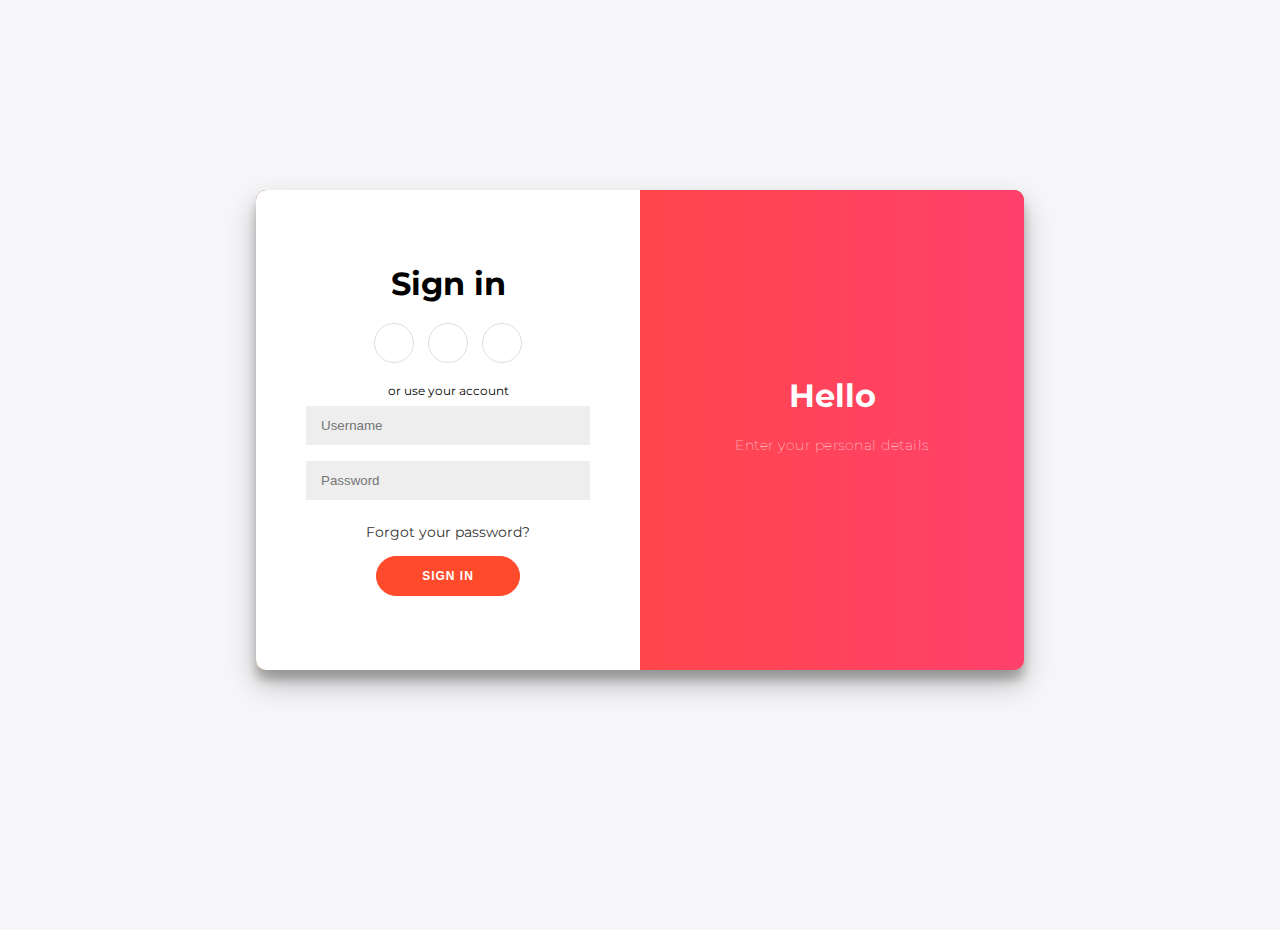
<file: login.html>
<!DOCTYPE html>
<html lang="en">

<head>
	<meta charset="UTF-8">
	<meta name="viewport" content="width=device-width, initial-scale=1.0">
	<title>login/signup</title>
	<link rel="stylesheet" href="./style.css">
</head>

<body>
	<div class="container" id="container">
		<div class="form-container sign-up-container">
			<form action="#">
				<h1>Create Account</h1>
				<div class="social-container">
					<a href="#" class="social"><i class="fab fa-facebook-f"></i></a>
					<a href="#" class="social"><i class="fab fa-google-plus-g"></i></a>
					<a href="#" class="social"><i class="fab fa-linkedin-in"></i></a>
				</div>
				<span>or use your email for registration</span>
				<input type="text" placeholder="Name" name="Username" />
				<input type="email" placeholder="Email" />
				<input type="password" placeholder="Password" name="Password" />
				<button>Sign Up</button>
			</form>
		</div>
		<div class="form-container sign-in-container">
			<form id="signin">
				<h1>Sign in</h1>
				<div class="social-container">
					<a href="#" class="social"><i class="fab fa-facebook-f"></i></a>
					<a href="#" class="social"><i class="fab fa-google-plus-g"></i></a>
					<a href="#" class="social"><i class="fab fa-linkedin-in"></i></a>
				</div>
				<span>or use your account</span>
				<input type="text" placeholder="Username" name="username" />
				<input type="password" placeholder="Password" name="password" />
				<a href="#">Forgot your password?</a>
				<button>Sign In</button>
			</form>
		</div>
		<div class="overlay-container">
			<div class="overlay">
				<div class="overlay-panel overlay-left">
					<h1>Welcome Back!</h1>
					<p>To keep connected with us please login with your personal info</p>
					<button class="ghost" id="signIn">Sign In</button>
				</div>
				<div class="overlay-panel overlay-right">
					<h1>Hello</h1>
					<p>Enter your personal details </p>
					<!-- <button class="ghost" id="signUp">Sign Up</button> -->
				</div>
			</div>
		</div>
	</div>
</body>
<script>
	// const signUpButton = document.getElementById('signUp');
	// const signInButton = document.getElementById('signIn');
	// const container = document.getElementById('container');

	// signUpButton.addEventListener('click', () => {
	// 	container.classList.add("right-panel-active");
	// });

	// signInButton.addEventListener('click', () => {
	// 	container.classList.remove("right-panel-active");
	// });


	signin.addEventListener('submit', (e) => {
		e.preventDefault();
		const formData = new FormData(signin);
		for (const [key, value] of formData) {
			console.log(key, value);
		}

		let data = {}
		formData.forEach((value, key) => data[key] = value);

		fetch('http://localhost:3000/api/login/', {
			method: 'POST',
			headers: {
				"Content-Type": "application/json",
			},
			body: JSON.stringify(data)
		}).then((res) => {
			if (res.ok) {
				return res.json(); // Return JSON data if response is successful
			} else {
				throw new Error('Login failed'); // Throw an error if login fails
			}
		})
			.then((data) => {
				// Save JWT token to local storage
				localStorage.setItem('jwtToken', data.token);

				// Reset the signin form
				signin.reset();
				window.location.href = 'admin.html';
			})
			.catch((error) => {
				console.error('Login failed:', error);
				// Handle login failure, e.g., display error message to user
			});
	})

</script>

</html>
</file>
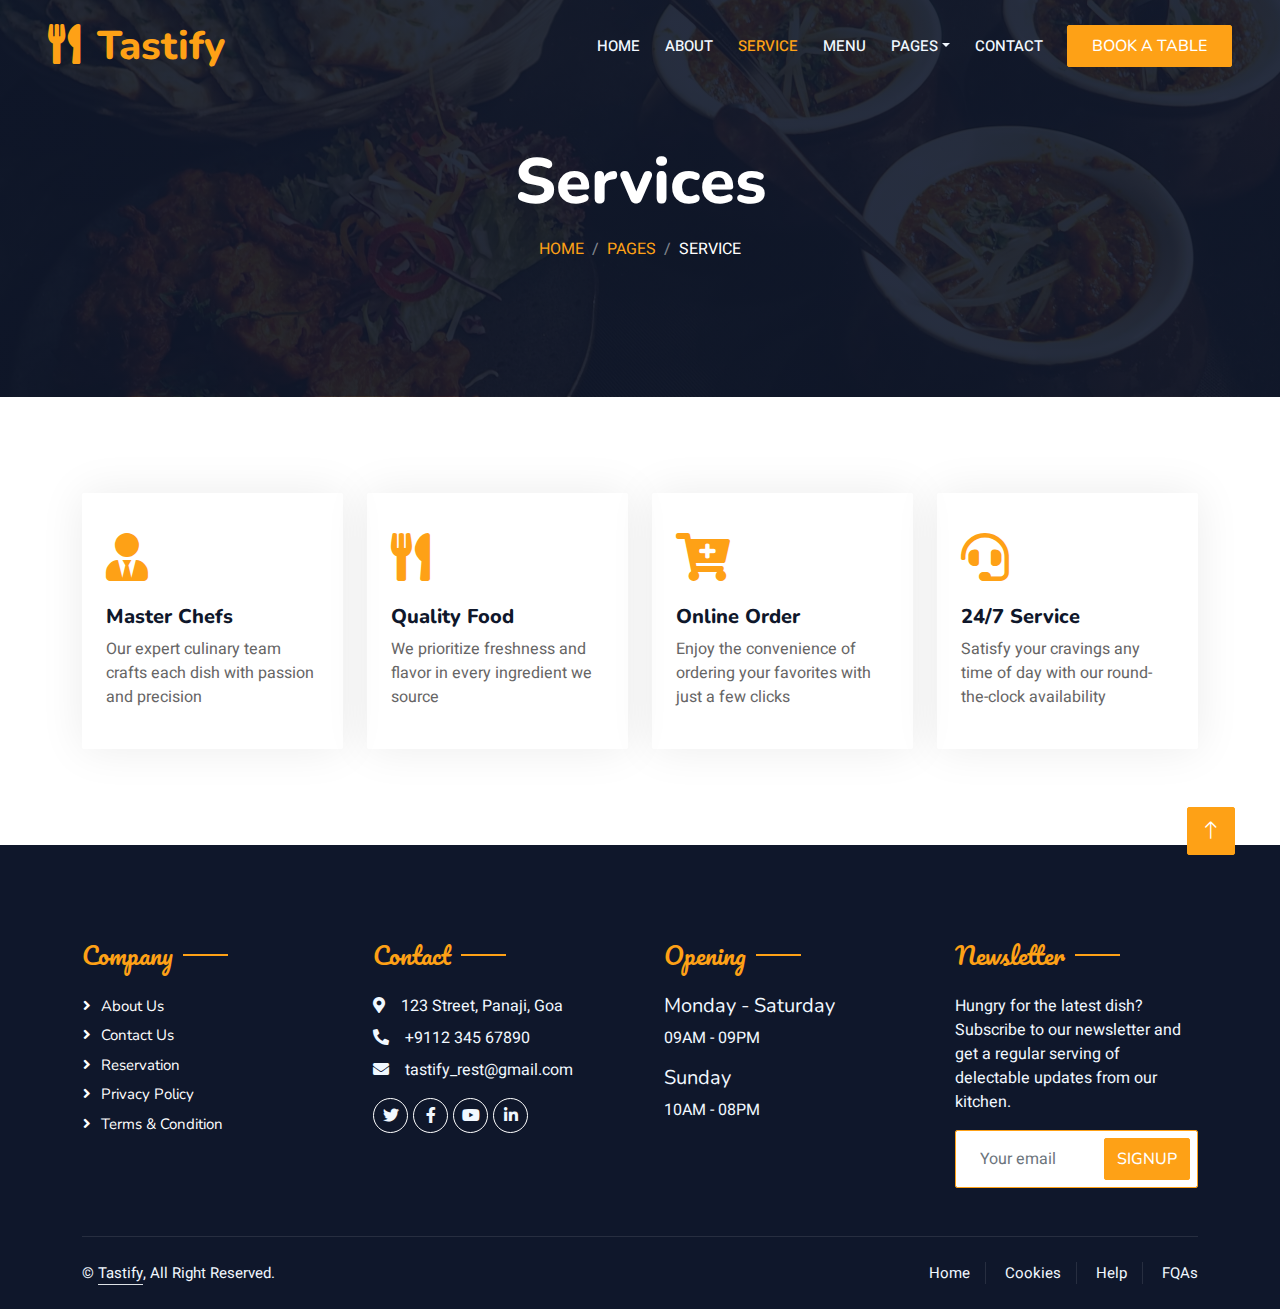
<file: service.html>
<!DOCTYPE html>
<html lang="en">

<head>
    <meta charset="utf-8">
    <title>Tastify - Restaurant</title>
    <meta content="width=device-width, initial-scale=1.0" name="viewport">
    <meta content="" name="keywords">
    <meta content="" name="description">

    <!-- Favicon -->
    <link href="img/favicon.ico" rel="icon">

    <!-- Google Web Fonts -->
    <link rel="preconnect" href="https://fonts.googleapis.com">
    <link rel="preconnect" href="https://fonts.gstatic.com" crossorigin>
    <link href="https://fonts.googleapis.com/css2?family=Heebo:wght@400;500;600&family=Nunito:wght@600;700;800&family=Pacifico&display=swap" rel="stylesheet">

    <!-- Icon Font Stylesheet -->
    <link href="https://cdnjs.cloudflare.com/ajax/libs/font-awesome/5.10.0/css/all.min.css" rel="stylesheet">
    <link href="https://cdn.jsdelivr.net/npm/bootstrap-icons@1.4.1/font/bootstrap-icons.css" rel="stylesheet">

    <!-- Libraries Stylesheet -->
    <link href="lib/animate/animate.min.css" rel="stylesheet">
    <link href="lib/owlcarousel/assets/owl.carousel.min.css" rel="stylesheet">
    <link href="lib/tempusdominus/css/tempusdominus-bootstrap-4.min.css" rel="stylesheet" />

    <!-- Customized Bootstrap Stylesheet -->
    <link href="css/bootstrap.min.css" rel="stylesheet">

    <!-- Template Stylesheet -->
    <link href="css/style.css" rel="stylesheet">
</head>

<body>
    <div class="container-xxl bg-white p-0">
        <!-- Spinner Start -->
        <div id="spinner" class="show bg-white position-fixed translate-middle w-100 vh-100 top-50 start-50 d-flex align-items-center justify-content-center">
            <div class="spinner-border text-primary" style="width: 3rem; height: 3rem;" role="status">
                <span class="sr-only">Loading...</span>
            </div>
        </div>
        <!-- Spinner End -->


        <!-- Navbar & Hero Start -->
        <div class="container-xxl position-relative p-0">
            <nav class="navbar navbar-expand-lg navbar-dark bg-dark px-4 px-lg-5 py-3 py-lg-0">
                <a href="" class="navbar-brand p-0">
                    <h1 class="text-primary m-0"><i class="fa fa-utensils me-3"></i>Tastify</h1>
                    <!-- <img src="img/logo.png" alt="Logo"> -->
                </a>
                <button class="navbar-toggler" type="button" data-bs-toggle="collapse" data-bs-target="#navbarCollapse">
                    <span class="fa fa-bars"></span>
                </button>
                <div class="collapse navbar-collapse" id="navbarCollapse">
                    <div class="navbar-nav ms-auto py-0 pe-4">
                        <a href="index.html" class="nav-item nav-link">Home</a>
                        <a href="about.html" class="nav-item nav-link">About</a>
                        <a href="service.html" class="nav-item nav-link active">Service</a>
                        <a href="menu.html" class="nav-item nav-link">Menu</a>
                        <div class="nav-item dropdown">
                            <a href="#" class="nav-link dropdown-toggle" data-bs-toggle="dropdown">Pages</a>
                            <div class="dropdown-menu m-0">
                                <a href="booking.html" class="dropdown-item">Booking</a>
                                <a href="team.html" class="dropdown-item">Our Team</a>
                                <a href="testimonial.html" class="dropdown-item">Testimonial</a>
                            </div>
                        </div>
                        <a href="contact.html" class="nav-item nav-link">Contact</a>
                    </div>
                    <a href="booking.html" class="btn btn-primary py-2 px-4">Book A Table</a>
                </div>
            </nav>

            <div class="container-xxl py-5 bg-dark hero-header mb-5">
                <div class="container text-center my-5 pt-5 pb-4">
                    <h1 class="display-3 text-white mb-3 animated slideInDown">Services</h1>
                    <nav aria-label="breadcrumb">
                        <ol class="breadcrumb justify-content-center text-uppercase">
                            <li class="breadcrumb-item"><a href="index.html">Home</a></li>
                            <li class="breadcrumb-item"><a href="#">Pages</a></li>
                            <li class="breadcrumb-item text-white active" aria-current="page">Service</li>
                        </ol>
                    </nav>
                </div>
            </div>
        </div>
        <!-- Navbar & Hero End -->


        <!-- Service Start -->
        <div class="container-xxl py-5">
            <div class="container">
                <div class="row g-4">
                    <div class="col-lg-3 col-sm-6 wow fadeInUp" data-wow-delay="0.1s">
                        <div class="service-item rounded pt-3">
                            <div class="p-4">
                                <i class="fa fa-3x fa-user-tie text-primary mb-4"></i>
                                <h5>Master Chefs</h5>
                                <p>Our expert culinary team crafts each dish with passion and precision</p>
                            </div>
                        </div>
                    </div>
                    <div class="col-lg-3 col-sm-6 wow fadeInUp" data-wow-delay="0.3s">
                        <div class="service-item rounded pt-3">
                            <div class="p-4">
                                <i class="fa fa-3x fa-utensils text-primary mb-4"></i>
                                <h5>Quality Food</h5>
                                <p>We prioritize freshness and flavor in every ingredient we source</p>
                            </div>
                        </div>
                    </div>
                    <div class="col-lg-3 col-sm-6 wow fadeInUp" data-wow-delay="0.5s">
                        <div class="service-item rounded pt-3">
                            <div class="p-4">
                                <i class="fa fa-3x fa-cart-plus text-primary mb-4"></i>
                                <h5>Online Order</h5>
                                <p>Enjoy the convenience of ordering your favorites with just a few clicks</p>
                            </div>
                        </div>
                    </div>
                    <div class="col-lg-3 col-sm-6 wow fadeInUp" data-wow-delay="0.7s">
                        <div class="service-item rounded pt-3">
                            <div class="p-4">
                                <i class="fa fa-3x fa-headset text-primary mb-4"></i>
                                <h5>24/7 Service</h5>
                                <p>Satisfy your cravings any time of day with our round-the-clock availability</p>
                            </div>
                        </div>
                    </div>
                </div>
            </div>
        </div>
        <!-- Service End -->
        

        <!-- Footer Start -->
        <div class="container-fluid bg-dark text-light footer pt-5 mt-5 wow fadeIn" data-wow-delay="0.1s">
            <div class="container py-5">
                <div class="row g-5">
                    <div class="col-lg-3 col-md-6">
                        <h4 class="section-title ff-secondary text-start text-primary fw-normal mb-4">Company</h4>
                        <a class="btn btn-link" href="about.html">About Us</a>
                        <a class="btn btn-link" href="contact.html">Contact Us</a>
                        <a class="btn btn-link" href="booking.html">Reservation</a>
                        <a class="btn btn-link" href="">Privacy Policy</a>
                        <a class="btn btn-link" href="">Terms & Condition</a>
                    </div>
                    <div class="col-lg-3 col-md-6">
                        <h4 class="section-title ff-secondary text-start text-primary fw-normal mb-4">Contact</h4>
                        <p class="mb-2"><i class="fa fa-map-marker-alt me-3"></i>123 Street, Panaji, Goa</p>
                        <p class="mb-2"><i class="fa fa-phone-alt me-3"></i>+9112 345 67890</p>
                        <p class="mb-2"><i class="fa fa-envelope me-3"></i>tastify_rest@gmail.com</p>
                        <div class="d-flex pt-2">
                            <a class="btn btn-outline-light btn-social" href=""><i class="fab fa-twitter"></i></a>
                            <a class="btn btn-outline-light btn-social" href=""><i class="fab fa-facebook-f"></i></a>
                            <a class="btn btn-outline-light btn-social" href=""><i class="fab fa-youtube"></i></a>
                            <a class="btn btn-outline-light btn-social" href=""><i class="fab fa-linkedin-in"></i></a>
                        </div>
                    </div>
                    <div class="col-lg-3 col-md-6">
                        <h4 class="section-title ff-secondary text-start text-primary fw-normal mb-4">Opening</h4>
                        <h5 class="text-light fw-normal">Monday - Saturday</h5>
                        <p>09AM - 09PM</p>
                        <h5 class="text-light fw-normal">Sunday</h5>
                        <p>10AM - 08PM</p>
                    </div>
                    <div class="col-lg-3 col-md-6">
                        <h4 class="section-title ff-secondary text-start text-primary fw-normal mb-4">Newsletter</h4>
                        <p>Hungry for the latest dish? Subscribe to our newsletter and get a regular serving of delectable updates from our kitchen.</p>
                        <div class="position-relative mx-auto" style="max-width: 400px;">
                            <input class="form-control border-primary w-100 py-3 ps-4 pe-5" type="text" placeholder="Your email">
                            <button type="button" class="btn btn-primary py-2 position-absolute top-0 end-0 mt-2 me-2">SignUp</button>
                        </div>
                    </div>
                </div>
            </div>
            <div class="container">
                <div class="copyright">
                    <div class="row">
                        <div class="col-md-6 text-center text-md-start mb-3 mb-md-0">
                            &copy; <a class="border-bottom" href="index.html">Tastify</a>, All Right Reserved.
                        </div>
                        <div class="col-md-6 text-center text-md-end">
                            <div class="footer-menu">
                                <a href="index.html">Home</a>
                                <a href="">Cookies</a>
                                <a href="">Help</a>
                                <a href="">FQAs</a>
                            </div>
                        </div>
                    </div>
                </div>
            </div>
        </div>
        <!-- Footer End -->


        <!-- Back to Top -->
        <a href="container-xxl" class="btn btn-lg btn-primary btn-lg-square back-to-top"><i class="bi bi-arrow-up"></i></a>
    </div>

    <!-- JavaScript Libraries -->
    <script src="https://code.jquery.com/jquery-3.4.1.min.js"></script>
    <script src="https://cdn.jsdelivr.net/npm/bootstrap@5.0.0/dist/js/bootstrap.bundle.min.js"></script>
    <script src="lib/wow/wow.min.js"></script>
    <script src="lib/easing/easing.min.js"></script>
    <script src="lib/waypoints/waypoints.min.js"></script>
    <script src="lib/counterup/counterup.min.js"></script>
    <script src="lib/owlcarousel/owl.carousel.min.js"></script>
    <script src="lib/tempusdominus/js/moment.min.js"></script>
    <script src="lib/tempusdominus/js/moment-timezone.min.js"></script>
    <script src="lib/tempusdominus/js/tempusdominus-bootstrap-4.min.js"></script>

    <!-- Template Javascript -->
    <script src="js/main.js"></script>
</body>

</html>
</file>
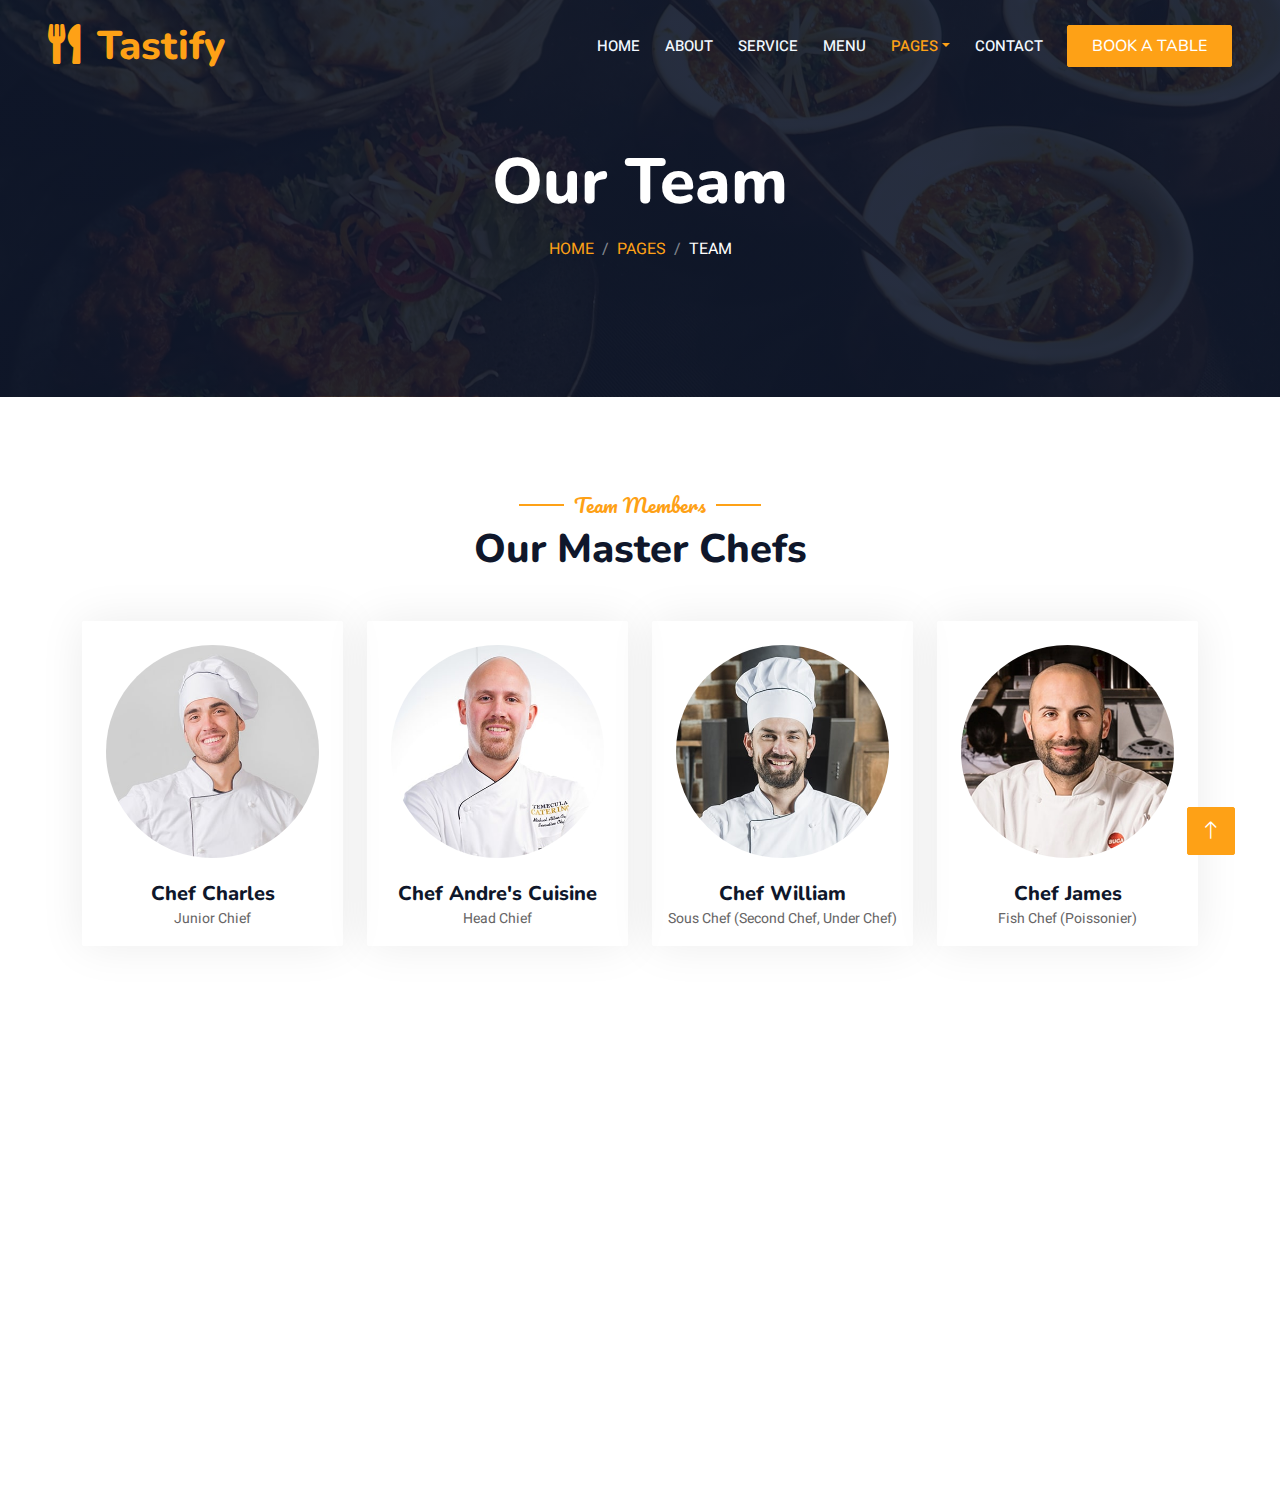
<file: team.html>
<!DOCTYPE html>
<html lang="en">

<head>
    <meta charset="utf-8">
    <title>Tastify - Restaurant</title>
    <meta content="width=device-width, initial-scale=1.0" name="viewport">
    <meta content="" name="keywords">
    <meta content="" name="description">

    <!-- Favicon -->
    <link href="img/favicon.ico" rel="icon">

    <!-- Google Web Fonts -->
    <link rel="preconnect" href="https://fonts.googleapis.com">
    <link rel="preconnect" href="https://fonts.gstatic.com" crossorigin>
    <link href="https://fonts.googleapis.com/css2?family=Heebo:wght@400;500;600&family=Nunito:wght@600;700;800&family=Pacifico&display=swap" rel="stylesheet">

    <!-- Icon Font Stylesheet -->
    <link href="https://cdnjs.cloudflare.com/ajax/libs/font-awesome/5.10.0/css/all.min.css" rel="stylesheet">
    <link href="https://cdn.jsdelivr.net/npm/bootstrap-icons@1.4.1/font/bootstrap-icons.css" rel="stylesheet">

    <!-- Libraries Stylesheet -->
    <link href="lib/animate/animate.min.css" rel="stylesheet">
    <link href="lib/owlcarousel/assets/owl.carousel.min.css" rel="stylesheet">
    <link href="lib/tempusdominus/css/tempusdominus-bootstrap-4.min.css" rel="stylesheet" />

    <!-- Customized Bootstrap Stylesheet -->
    <link href="css/bootstrap.min.css" rel="stylesheet">

    <!-- Template Stylesheet -->
    <link href="css/style.css" rel="stylesheet">
</head>

<body>
    <div class="container-xxl bg-white p-0">
        <!-- Spinner Start -->
        <div id="spinner" class="show bg-white position-fixed translate-middle w-100 vh-100 top-50 start-50 d-flex align-items-center justify-content-center">
            <div class="spinner-border text-primary" style="width: 3rem; height: 3rem;" role="status">
                <span class="sr-only">Loading...</span>
            </div>
        </div>
        <!-- Spinner End -->


        <!-- Navbar & Hero Start -->
        <div class="container-xxl position-relative p-0">
            <nav class="navbar navbar-expand-lg navbar-dark bg-dark px-4 px-lg-5 py-3 py-lg-0">
                <a href="" class="navbar-brand p-0">
                    <h1 class="text-primary m-0"><i class="fa fa-utensils me-3"></i>Tastify</h1>
                    <!-- <img src="img/logo.png" alt="Logo"> -->
                </a>
                <button class="navbar-toggler" type="button" data-bs-toggle="collapse" data-bs-target="#navbarCollapse">
                    <span class="fa fa-bars"></span>
                </button>
                <div class="collapse navbar-collapse" id="navbarCollapse">
                    <div class="navbar-nav ms-auto py-0 pe-4">
                        <a href="index.html" class="nav-item nav-link">Home</a>
                        <a href="about.html" class="nav-item nav-link">About</a>
                        <a href="service.html" class="nav-item nav-link">Service</a>
                        <a href="menu.html" class="nav-item nav-link">Menu</a>
                        <div class="nav-item dropdown">
                            <a href="#" class="nav-link dropdown-toggle active" data-bs-toggle="dropdown">Pages</a>
                            <div class="dropdown-menu m-0">
                                <a href="booking.html" class="dropdown-item">Booking</a>
                                <a href="team.html" class="dropdown-item active">Our Team</a>
                                <a href="testimonial.html" class="dropdown-item">Testimonial</a>
                            </div>
                        </div>
                        <a href="contact.html" class="nav-item nav-link">Contact</a>
                    </div>
                    <a href="booking.html" class="btn btn-primary py-2 px-4">Book A Table</a>
                </div>
            </nav>

            <div class="container-xxl py-5 bg-dark hero-header mb-5">
                <div class="container text-center my-5 pt-5 pb-4">
                    <h1 class="display-3 text-white mb-3 animated slideInDown">Our Team</h1>
                    <nav aria-label="breadcrumb">
                        <ol class="breadcrumb justify-content-center text-uppercase">
                            <li class="breadcrumb-item"><a href="index.html">Home</a></li>
                            <li class="breadcrumb-item"><a href="#">Pages</a></li>
                            <li class="breadcrumb-item text-white active" aria-current="page">Team</li>
                        </ol>
                    </nav>
                </div>
            </div>
        </div>
        <!-- Navbar & Hero End -->


        <!-- Team Start -->
        <div class="container-xxl pt-5 pb-3">
            <div class="container">
                <div class="text-center wow fadeInUp" data-wow-delay="0.1s">
                    <h5 class="section-title ff-secondary text-center text-primary fw-normal">Team Members</h5>
                    <h1 class="mb-5">Our Master Chefs</h1>
                </div>
                <div class="row g-4">
                    <div class="col-lg-3 col-md-6 wow fadeInUp" data-wow-delay="0.1s">
                        <div class="team-item text-center rounded overflow-hidden">
                            <div class="rounded-circle overflow-hidden m-4">
                                <img class="img-fluid" src="img/team-1.jpg" alt="">
                            </div>
                            <h5 class="mb-0">Chef Charles</h5>
                            <small>Junior Chief</small>
                            <div class="d-flex justify-content-center mt-3">
                                <a class="btn btn-square btn-primary mx-1" href=""><i class="fab fa-facebook-f"></i></a>
                                <a class="btn btn-square btn-primary mx-1" href=""><i class="fab fa-twitter"></i></a>
                                <a class="btn btn-square btn-primary mx-1" href=""><i class="fab fa-instagram"></i></a>
                            </div>
                        </div>
                    </div>
                    <div class="col-lg-3 col-md-6 wow fadeInUp" data-wow-delay="0.3s">
                        <div class="team-item text-center rounded overflow-hidden">
                            <div class="rounded-circle overflow-hidden m-4">
                                <img class="img-fluid" src="img/team-2.jpg" alt="">
                            </div>
                            <h5 class="mb-0">Chef Andre's Cuisine</h5>
                            <small>Head Chief</small>
                            <div class="d-flex justify-content-center mt-3">
                                <a class="btn btn-square btn-primary mx-1" href=""><i class="fab fa-facebook-f"></i></a>
                                <a class="btn btn-square btn-primary mx-1" href=""><i class="fab fa-twitter"></i></a>
                                <a class="btn btn-square btn-primary mx-1" href=""><i class="fab fa-instagram"></i></a>
                            </div>
                        </div>
                    </div>
                    <div class="col-lg-3 col-md-6 wow fadeInUp" data-wow-delay="0.5s">
                        <div class="team-item text-center rounded overflow-hidden">
                            <div class="rounded-circle overflow-hidden m-4">
                                <img class="img-fluid" src="img/team-3.jpg" alt="">
                            </div>
                            <h5 class="mb-0"> Chef William</h5>
                            <small>Sous Chef (Second Chef, Under Chef)</small>
                            <div class="d-flex justify-content-center mt-3">
                                <a class="btn btn-square btn-primary mx-1" href=""><i class="fab fa-facebook-f"></i></a>
                                <a class="btn btn-square btn-primary mx-1" href=""><i class="fab fa-twitter"></i></a>
                                <a class="btn btn-square btn-primary mx-1" href=""><i class="fab fa-instagram"></i></a>
                            </div>
                        </div>
                    </div>
                    <div class="col-lg-3 col-md-6 wow fadeInUp" data-wow-delay="0.7s">
                        <div class="team-item text-center rounded overflow-hidden">
                            <div class="rounded-circle overflow-hidden m-4">
                                <img class="img-fluid" src="img/team-4.jpg" alt="">
                            </div>
                            <h5 class="mb-0"> Chef James</h5>
                            <small>Fish Chef (Poissonier)</small>
                            <div class="d-flex justify-content-center mt-3">
                                <a class="btn btn-square btn-primary mx-1" href=""><i class="fab fa-facebook-f"></i></a>
                                <a class="btn btn-square btn-primary mx-1" href=""><i class="fab fa-twitter"></i></a>
                                <a class="btn btn-square btn-primary mx-1" href=""><i class="fab fa-instagram"></i></a>
                            </div>
                        </div>
                    </div>
                </div>
            </div>
        </div>
        <!-- Team End -->
        

        <!-- Footer Start -->
        <div class="container-fluid bg-dark text-light footer pt-5 mt-5 wow fadeIn" data-wow-delay="0.1s">
            <div class="container py-5">
                <div class="row g-5">
                    <div class="col-lg-3 col-md-6">
                        <h4 class="section-title ff-secondary text-start text-primary fw-normal mb-4">Company</h4>
                        <a class="btn btn-link" href="">About Us</a>
                        <a class="btn btn-link" href="">Contact Us</a>
                        <a class="btn btn-link" href="">Reservation</a>
                        <a class="btn btn-link" href="">Privacy Policy</a>
                        <a class="btn btn-link" href="">Terms & Condition</a>
                    </div>
                    <div class="col-lg-3 col-md-6">
                        <h4 class="section-title ff-secondary text-start text-primary fw-normal mb-4">Contact</h4>
                        <p class="mb-2"><i class="fa fa-map-marker-alt me-3"></i>123 Street, Panaji, Goa</p>
                        <p class="mb-2"><i class="fa fa-phone-alt me-3"></i>+9112 345 67890</p>
                        <p class="mb-2"><i class="fa fa-envelope me-3"></i>tastify_rest@gmail.com</p>
                        <div class="d-flex pt-2">
                            <a class="btn btn-outline-light btn-social" href=""><i class="fab fa-twitter"></i></a>
                            <a class="btn btn-outline-light btn-social" href=""><i class="fab fa-facebook-f"></i></a>
                            <a class="btn btn-outline-light btn-social" href=""><i class="fab fa-youtube"></i></a>
                            <a class="btn btn-outline-light btn-social" href=""><i class="fab fa-linkedin-in"></i></a>
                        </div>
                    </div>
                    <div class="col-lg-3 col-md-6">
                        <h4 class="section-title ff-secondary text-start text-primary fw-normal mb-4">Opening</h4>
                        <h5 class="text-light fw-normal">Monday - Saturday</h5>
                        <p>09AM - 09PM</p>
                        <h5 class="text-light fw-normal">Sunday</h5>
                        <p>10AM - 08PM</p>
                    </div>
                    <div class="col-lg-3 col-md-6">
                        <h4 class="section-title ff-secondary text-start text-primary fw-normal mb-4">Newsletter</h4>
                        <p>Hungry for the latest dish? Subscribe to our newsletter and get a regular serving of delectable updates from our kitchen.</p>
                        <div class="position-relative mx-auto" style="max-width: 400px;">
                            <input class="form-control border-primary w-100 py-3 ps-4 pe-5" type="text" placeholder="Your email">
                            <button type="button" class="btn btn-primary py-2 position-absolute top-0 end-0 mt-2 me-2">SignUp</button>
                        </div>
                    </div>
                </div>
            </div>
            <div class="container">
                <div class="copyright">
                    <div class="row">
                        <div class="col-md-6 text-center text-md-start mb-3 mb-md-0">
                            &copy; <a class="border-bottom" href="#">Your Site Name</a>, All Right Reserved.
                        </div>
                        <div class="col-md-6 text-center text-md-end">
                            <div class="footer-menu">
                                <a href="index.html">Home</a>
                                <a href="">Cookies</a>
                                <a href="">Help</a>
                                <a href="">FQAs</a>
                            </div>
                        </div>
                    </div>
                </div>
            </div>
        </div>
        <!-- Footer End -->

        <!-- Back to Top -->
        <a href="container-xxl" class="btn btn-lg btn-primary btn-lg-square back-to-top"><i class="bi bi-arrow-up"></i></a>
    </div>

    <!-- JavaScript Libraries -->
    <script src="https://code.jquery.com/jquery-3.4.1.min.js"></script>
    <script src="https://cdn.jsdelivr.net/npm/bootstrap@5.0.0/dist/js/bootstrap.bundle.min.js"></script>
    <script src="lib/wow/wow.min.js"></script>
    <script src="lib/easing/easing.min.js"></script>
    <script src="lib/waypoints/waypoints.min.js"></script>
    <script src="lib/counterup/counterup.min.js"></script>
    <script src="lib/owlcarousel/owl.carousel.min.js"></script>
    <script src="lib/tempusdominus/js/moment.min.js"></script>
    <script src="lib/tempusdominus/js/moment-timezone.min.js"></script>
    <script src="lib/tempusdominus/js/tempusdominus-bootstrap-4.min.js"></script>

    <!-- Template Javascript -->
    <script src="js/main.js"></script>
</body>

</html>
</file>
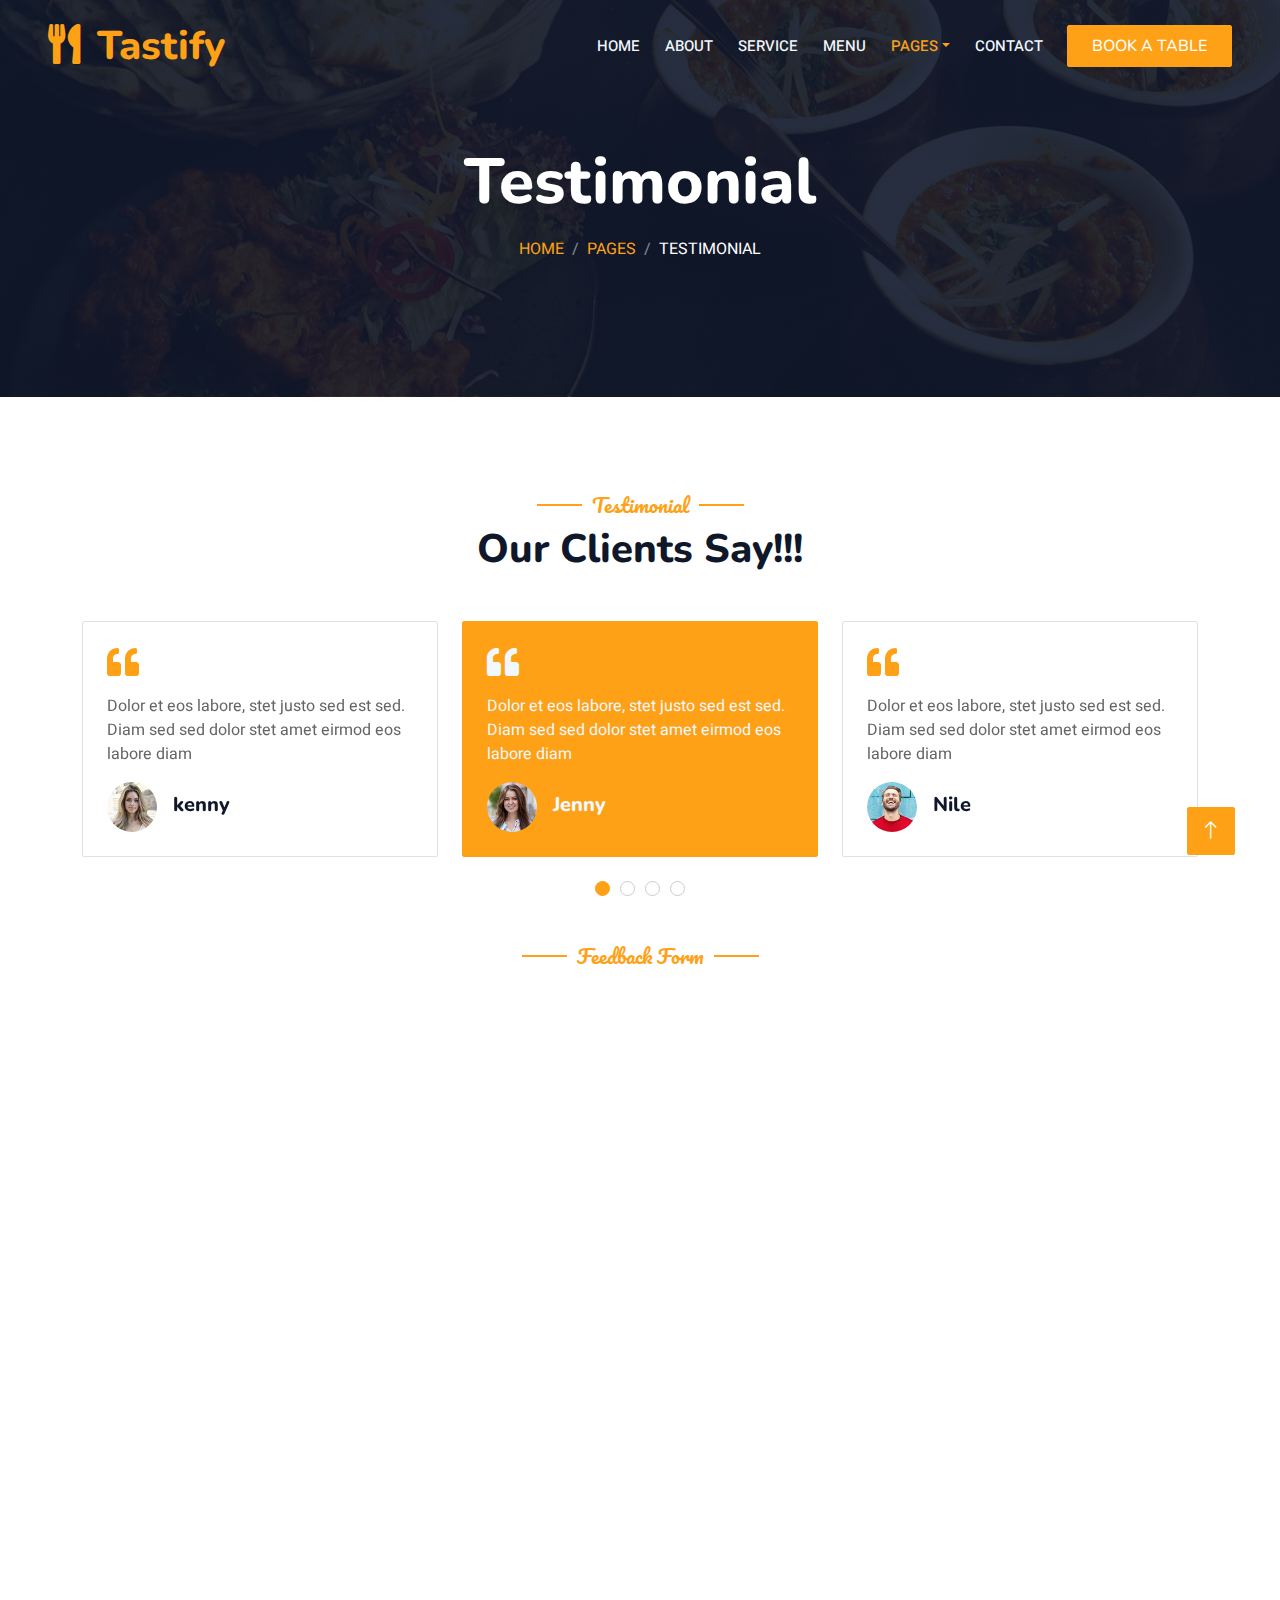
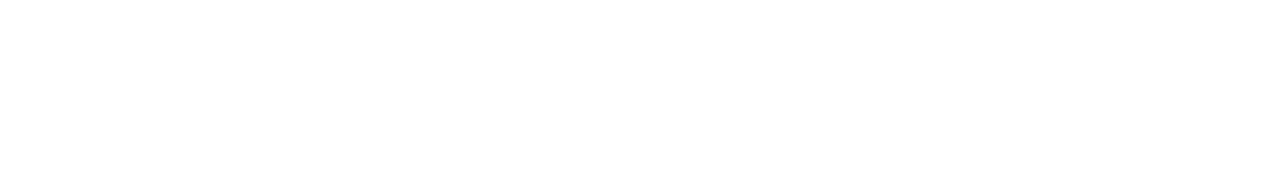
<file: testimonial.html>
<!DOCTYPE html>
<html lang="en">

<head>
    <meta charset="utf-8">
    <title>Tastify - Restaurant</title>
    <meta content="width=device-width, initial-scale=1.0" name="viewport">
    <meta content="" name="keywords">
    <meta content="" name="description">

    <!-- Favicon -->
    <link href="img/favicon.ico" rel="icon">

    <!-- Google Web Fonts -->
    <link rel="preconnect" href="https://fonts.googleapis.com">
    <link rel="preconnect" href="https://fonts.gstatic.com" crossorigin>
    <link href="https://fonts.googleapis.com/css2?family=Heebo:wght@400;500;600&family=Nunito:wght@600;700;800&family=Pacifico&display=swap" rel="stylesheet">

    <!-- Icon Font Stylesheet -->
    <link href="https://cdnjs.cloudflare.com/ajax/libs/font-awesome/5.10.0/css/all.min.css" rel="stylesheet">
    <link href="https://cdn.jsdelivr.net/npm/bootstrap-icons@1.4.1/font/bootstrap-icons.css" rel="stylesheet">

    <!-- Libraries Stylesheet -->
    <link href="lib/animate/animate.min.css" rel="stylesheet">
    <link href="lib/owlcarousel/assets/owl.carousel.min.css" rel="stylesheet">
    <link href="lib/tempusdominus/css/tempusdominus-bootstrap-4.min.css" rel="stylesheet" />

    <!-- Customized Bootstrap Stylesheet -->
    <link href="css/bootstrap.min.css" rel="stylesheet">

    <!-- Template Stylesheet -->
    <link href="css/style.css" rel="stylesheet">
</head>

<body>
    <div class="container-xxl bg-white p-0">
        <!-- Spinner Start -->
        <div id="spinner" class="show bg-white position-fixed translate-middle w-100 vh-100 top-50 start-50 d-flex align-items-center justify-content-center">
            <div class="spinner-border text-primary" style="width: 3rem; height: 3rem;" role="status">
                <span class="sr-only">Loading...</span>
            </div>
        </div>
        <!-- Spinner End -->


        <!-- Navbar & Hero Start -->
        <div class="container-xxl position-relative p-0">
            <nav class="navbar navbar-expand-lg navbar-dark bg-dark px-4 px-lg-5 py-3 py-lg-0">
                <a href="" class="navbar-brand p-0">
                    <h1 class="text-primary m-0"><i class="fa fa-utensils me-3"></i>Tastify</h1>
                    <!-- <img src="img/logo.png" alt="Logo"> -->
                </a>
                <button class="navbar-toggler" type="button" data-bs-toggle="collapse" data-bs-target="#navbarCollapse">
                    <span class="fa fa-bars"></span>
                </button>
                <div class="collapse navbar-collapse" id="navbarCollapse">
                    <div class="navbar-nav ms-auto py-0 pe-4">
                        <a href="index.html" class="nav-item nav-link">Home</a>
                        <a href="about.html" class="nav-item nav-link">About</a>
                        <a href="service.html" class="nav-item nav-link">Service</a>
                        <a href="menu.html" class="nav-item nav-link">Menu</a>
                        <div class="nav-item dropdown">
                            <a href="#" class="nav-link dropdown-toggle active" data-bs-toggle="dropdown">Pages</a>
                            <div class="dropdown-menu m-0">
                                <a href="booking.html" class="dropdown-item">Booking</a>
                                <a href="team.html" class="dropdown-item">Our Team</a>
                                <a href="testimonial.html" class="dropdown-item active">Testimonial</a>
                            </div>
                        </div>
                        <a href="contact.html" class="nav-item nav-link">Contact</a>
                    </div>
                    <a href="booking.html" class="btn btn-primary py-2 px-4">Book A Table</a>
                </div>
            </nav>

            <div class="container-xxl py-5 bg-dark hero-header mb-5">
                <div class="container text-center my-5 pt-5 pb-4">
                    <h1 class="display-3 text-white mb-3 animated slideInDown">Testimonial</h1>
                    <nav aria-label="breadcrumb">
                        <ol class="breadcrumb justify-content-center text-uppercase">
                            <li class="breadcrumb-item"><a href="index.html">Home</a></li>
                            <li class="breadcrumb-item"><a href="#">Pages</a></li>
                            <li class="breadcrumb-item text-white active" aria-current="page">Testimonial</li>
                        </ol>
                    </nav>
                </div>
            </div>
        </div>
        <!-- Navbar & Hero End -->


        <!-- Testimonial Start -->
        <div class="container-xxl py-5 wow fadeInUp" data-wow-delay="0.1s">
            <div class="container">
                <div class="text-center">
                    <h5 class="section-title ff-secondary text-center text-primary fw-normal">Testimonial</h5>
                    <h1 class="mb-5">Our Clients Say!!!</h1>
                </div>
                <div class="owl-carousel testimonial-carousel">
                    <div class="testimonial-item bg-transparent border rounded p-4">
                        <i class="fa fa-quote-left fa-2x text-primary mb-3"></i>
                        <p>Dolor et eos labore, stet justo sed est sed. Diam sed sed dolor stet amet eirmod eos labore diam</p>
                        <div class="d-flex align-items-center">
                            <img class="img-fluid flex-shrink-0 rounded-circle" src="img/testimonial-1.jpg" style="width: 50px; height: 50px;">
                            <div class="ps-3">
                                <h5 class="mb-1">Jenny</h5>
                            </div>
                        </div>
                    </div>
                    <div class="testimonial-item bg-transparent border rounded p-4">
                        <i class="fa fa-quote-left fa-2x text-primary mb-3"></i>
                        <p>Dolor et eos labore, stet justo sed est sed. Diam sed sed dolor stet amet eirmod eos labore diam</p>
                        <div class="d-flex align-items-center">
                            <img class="img-fluid flex-shrink-0 rounded-circle" src="img/testimonial-2.jpg" style="width: 50px; height: 50px;">
                            <div class="ps-3">
                                <h5 class="mb-1">Nile</h5>
                            </div>
                        </div>
                    </div>
                    <div class="testimonial-item bg-transparent border rounded p-4">
                        <i class="fa fa-quote-left fa-2x text-primary mb-3"></i>
                        <p>Dolor et eos labore, stet justo sed est sed. Diam sed sed dolor stet amet eirmod eos labore diam</p>
                        <div class="d-flex align-items-center">
                            <img class="img-fluid flex-shrink-0 rounded-circle" src="img/testimonial-3.jpg" style="width: 50px; height: 50px;">
                            <div class="ps-3">
                                <h5 class="mb-1">Ricky</h5>
                            </div>
                        </div>
                    </div>
                    <div class="testimonial-item bg-transparent border rounded p-4">
                        <i class="fa fa-quote-left fa-2x text-primary mb-3"></i>
                        <p>Dolor et eos labore, stet justo sed est sed. Diam sed sed dolor stet amet eirmod eos labore diam</p>
                        <div class="d-flex align-items-center">
                            <img class="img-fluid flex-shrink-0 rounded-circle" src="img/testimonial-4.jpg" style="width: 50px; height: 50px;">
                            <div class="ps-3">
                                <h5 class="mb-1">kenny</h5>
                            </div>
                        </div>
                    </div>
                </div>
            </div>
        </div>
        <!-- Testimonial End -->

        <!--feedback form start-->
        <div class="text-center">
            <h5 class="section-title ff-secondary text-center text-primary fw-normal">Feedback Form</h5>
        </div>
        <div class="d-flex justify-content-center">
            <div class="wow fadeInUp" data-wow-delay="0.2s">
                <form>
                    <div class="row g-3">
                        <div class="col-md-6">
                            <div class="form-floating">
                                <input type="text" class="form-control" id="name" placeholder="Your Name">
                                <label for="name">Your Name</label>
                            </div>
                        </div>
                        <div class="col-12">
                            <div class="form-floating">
                                <textarea class="form-control" placeholder="Leave a message here" id="message" style="height: 150px"></textarea>
                                <label for="message">Your Feedback Message.....</label>
                            </div>
                        </div>
                        <div class="col-12">
                            <button class="btn btn-primary w-100 py-3" type="submit">Submit</button>
                        </div>
                    </div>
                </form>
            </div>
        </div>
    <!--feedback form end -->
        

        <!-- Footer Start -->
        <div class="container-fluid bg-dark text-light footer pt-5 mt-5 wow fadeIn" data-wow-delay="0.1s">
            <div class="container py-5">
                <div class="row g-5">
                    <div class="col-lg-3 col-md-6">
                        <h4 class="section-title ff-secondary text-start text-primary fw-normal mb-4">Company</h4>
                        <a class="btn btn-link" href="about.html">About Us</a>
                        <a class="btn btn-link" href="contact.html">Contact Us</a>
                        <a class="btn btn-link" href="booking.html">Reservation</a>
                        <a class="btn btn-link" href="">Privacy Policy</a>
                        <a class="btn btn-link" href="">Terms & Condition</a>
                    </div>
                    <div class="col-lg-3 col-md-6">
                        <h4 class="section-title ff-secondary text-start text-primary fw-normal mb-4">Contact</h4>
                        <p class="mb-2"><i class="fa fa-map-marker-alt me-3"></i>123 Street, Panaji, Goa</p>
                        <p class="mb-2"><i class="fa fa-phone-alt me-3"></i>+9112 345 67890</p>
                        <p class="mb-2"><i class="fa fa-envelope me-3"></i>tastify_rest@gmail.com</p>
                        <div class="d-flex pt-2">
                            <a class="btn btn-outline-light btn-social" href=""><i class="fab fa-twitter"></i></a>
                            <a class="btn btn-outline-light btn-social" href=""><i class="fab fa-facebook-f"></i></a>
                            <a class="btn btn-outline-light btn-social" href=""><i class="fab fa-youtube"></i></a>
                            <a class="btn btn-outline-light btn-social" href=""><i class="fab fa-linkedin-in"></i></a>
                        </div>
                    </div>
                    <div class="col-lg-3 col-md-6">
                        <h4 class="section-title ff-secondary text-start text-primary fw-normal mb-4">Opening</h4>
                        <h5 class="text-light fw-normal">Monday - Saturday</h5>
                        <p>09AM - 09PM</p>
                        <h5 class="text-light fw-normal">Sunday</h5>
                        <p>10AM - 08PM</p>
                    </div>
                    <div class="col-lg-3 col-md-6">
                        <h4 class="section-title ff-secondary text-start text-primary fw-normal mb-4">Newsletter</h4>
                        <p>Hungry for the latest dish? Subscribe to our newsletter and get a regular serving of delectable updates from our kitchen.</p>
                        <div class="position-relative mx-auto" style="max-width: 400px;">
                            <input class="form-control border-primary w-100 py-3 ps-4 pe-5" type="text" placeholder="Your email">
                            <button type="button" class="btn btn-primary py-2 position-absolute top-0 end-0 mt-2 me-2">SignUp</button>
                        </div>
                    </div>
                </div>
            </div>
            <div class="container">
                <div class="copyright">
                    <div class="row">
                        <div class="col-md-6 text-center text-md-start mb-3 mb-md-0">
                            &copy; <a class="border-bottom" href="index.html">Tastify</a>, All Right Reserved.
                        </div>
                        <div class="col-md-6 text-center text-md-end">
                            <div class="footer-menu">
                                <a href="index.html">Home</a>
                                <a href="">Cookies</a>
                                <a href="">Help</a>
                                <a href="">FQAs</a>
                            </div>
                        </div>
                    </div>
                </div>
            </div>
        </div>
        <!-- Footer End -->


        <!-- Back to Top -->
        <a href="container-xxl" class="btn btn-lg btn-primary btn-lg-square back-to-top"><i class="bi bi-arrow-up"></i></a>
    </div>

    <!-- JavaScript Libraries -->
    <script src="https://code.jquery.com/jquery-3.4.1.min.js"></script>
    <script src="https://cdn.jsdelivr.net/npm/bootstrap@5.0.0/dist/js/bootstrap.bundle.min.js"></script>
    <script src="lib/wow/wow.min.js"></script>
    <script src="lib/easing/easing.min.js"></script>
    <script src="lib/waypoints/waypoints.min.js"></script>
    <script src="lib/counterup/counterup.min.js"></script>
    <script src="lib/owlcarousel/owl.carousel.min.js"></script>
    <script src="lib/tempusdominus/js/moment.min.js"></script>
    <script src="lib/tempusdominus/js/moment-timezone.min.js"></script>
    <script src="lib/tempusdominus/js/tempusdominus-bootstrap-4.min.js"></script>

    <!-- Template Javascript -->
    <script src="js/main.js"></script>
</body>

</html>
</file>
<file: css/style.css>
/********** Template CSS **********/
:root {
    --primary: #FEA116;
    --light: #F1F8FF;
    --dark: #0F172B;
}

.ff-secondary {
    font-family: 'Pacifico', cursive;
}

.fw-medium {
    font-weight: 600 !important;
}

.fw-semi-bold {
    font-weight: 700 !important;
}

.back-to-top {
    position: fixed;
    display: none;
    right: 45px;
    bottom: 45px;
    z-index: 99;
}


/*** Spinner ***/
#spinner {
    opacity: 0;
    visibility: hidden;
    transition: opacity .5s ease-out, visibility 0s linear .5s;
    z-index: 99999;
}

#spinner.show {
    transition: opacity .5s ease-out, visibility 0s linear 0s;
    visibility: visible;
    opacity: 1;
}


/*** Button ***/
.btn {
    font-family: 'Nunito', sans-serif;
    font-weight: 500;
    text-transform: uppercase;
    transition: .5s;
}

.btn.btn-primary,
.btn.btn-secondary {
    color: #FFFFFF;
}

.btn-square {
    width: 38px;
    height: 38px;
}

.btn-sm-square {
    width: 32px;
    height: 32px;
}

.btn-lg-square {
    width: 48px;
    height: 48px;
}

.btn-square,
.btn-sm-square,
.btn-lg-square {
    padding: 0;
    display: flex;
    align-items: center;
    justify-content: center;
    font-weight: normal;
    border-radius: 2px;
}


/*** Navbar ***/
.navbar-dark .navbar-nav .nav-link {
    position: relative;
    margin-left: 25px;
    padding: 35px 0;
    font-size: 15px;
    color: var(--light) !important;
    text-transform: uppercase;
    font-weight: 500;
    outline: none;
    transition: .5s;
}

.sticky-top.navbar-dark .navbar-nav .nav-link {
    padding: 20px 0;
}

.navbar-dark .navbar-nav .nav-link:hover,
.navbar-dark .navbar-nav .nav-link.active {
    color: var(--primary) !important;
}

.navbar-dark .navbar-brand img {
    max-height: 60px;
    transition: .5s;
}

.sticky-top.navbar-dark .navbar-brand img {
    max-height: 45px;
}

@media (max-width: 991.98px) {
    .sticky-top.navbar-dark {
        position: relative;
    }

    .navbar-dark .navbar-collapse {
        margin-top: 15px;
        border-top: 1px solid rgba(255, 255, 255, .1)
    }

    .navbar-dark .navbar-nav .nav-link,
    .sticky-top.navbar-dark .navbar-nav .nav-link {
        padding: 10px 0;
        margin-left: 0;
    }

    .navbar-dark .navbar-brand img {
        max-height: 45px;
    }
}

@media (min-width: 992px) {
    .navbar-dark {
        position: absolute;
        width: 100%;
        top: 0;
        left: 0;
        z-index: 999;
        background: transparent !important;
    }
    
    .sticky-top.navbar-dark {
        position: fixed;
        background: var(--dark) !important;
    }
}


/*** Hero Header ***/
.hero-header {
    background: linear-gradient(rgba(15, 23, 43, .9), rgba(15, 23, 43, .9)), url(../img/bg-hero.jpg);
    background-position: center center;
    background-repeat: no-repeat;
    background-size: cover;
}

.hero-header img {
    animation: imgRotate 50s linear infinite;
}

@keyframes imgRotate { 
    100% { 
        transform: rotate(360deg); 
    } 
}

.breadcrumb-item + .breadcrumb-item::before {
    color: rgba(255, 255, 255, .5);
}


/*** Section Title ***/
.section-title {
    position: relative;
    display: inline-block;
}

.section-title::before {
    position: absolute;
    content: "";
    width: 45px;
    height: 2px;
    top: 50%;
    left: -55px;
    margin-top: -1px;
    background: var(--primary);
}

.section-title::after {
    position: absolute;
    content: "";
    width: 45px;
    height: 2px;
    top: 50%;
    right: -55px;
    margin-top: -1px;
    background: var(--primary);
}

.section-title.text-start::before,
.section-title.text-end::after {
    display: none;
}


/*** Service ***/
.service-item {
    box-shadow: 0 0 45px rgba(0, 0, 0, .08);
    transition: .5s;
}

.service-item:hover {
    background: var(--primary);
}

.service-item * {
    transition: .5s;
}

.service-item:hover * {
    color: var(--light) !important;
}


/*** Food Menu ***/
.nav-pills .nav-item .active {
    border-bottom: 2px solid var(--primary);
}


/*** Youtube Video ***/
.video {
    position: relative;
    height: 100%;
    min-height: 500px;
    background: linear-gradient(rgba(15, 23, 43, .1), rgba(15, 23, 43, .1)), url(../img/video.jpg);
    background-position: center center;
    background-repeat: no-repeat;
    background-size: cover;
}

.video .btn-play {
    position: absolute;
    z-index: 3;
    top: 50%;
    left: 50%;
    transform: translateX(-50%) translateY(-50%);
    box-sizing: content-box;
    display: block;
    width: 32px;
    height: 44px;
    border-radius: 50%;
    border: none;
    outline: none;
    padding: 18px 20px 18px 28px;
}

.video .btn-play:before {
    content: "";
    position: absolute;
    z-index: 0;
    left: 50%;
    top: 50%;
    transform: translateX(-50%) translateY(-50%);
    display: block;
    width: 100px;
    height: 100px;
    background: var(--primary);
    border-radius: 50%;
    animation: pulse-border 1500ms ease-out infinite;
}

.video .btn-play:after {
    content: "";
    position: absolute;
    z-index: 1;
    left: 50%;
    top: 50%;
    transform: translateX(-50%) translateY(-50%);
    display: block;
    width: 100px;
    height: 100px;
    background: var(--primary);
    border-radius: 50%;
    transition: all 200ms;
}

.video .btn-play img {
    position: relative;
    z-index: 3;
    max-width: 100%;
    width: auto;
    height: auto;
}

.video .btn-play span {
    display: block;
    position: relative;
    z-index: 3;
    width: 0;
    height: 0;
    border-left: 32px solid var(--dark);
    border-top: 22px solid transparent;
    border-bottom: 22px solid transparent;
}

@keyframes pulse-border {
    0% {
        transform: translateX(-50%) translateY(-50%) translateZ(0) scale(1);
        opacity: 1;
    }

    100% {
        transform: translateX(-50%) translateY(-50%) translateZ(0) scale(1.5);
        opacity: 0;
    }
}

#videoModal {
    z-index: 99999;
}

#videoModal .modal-dialog {
    position: relative;
    max-width: 800px;
    margin: 60px auto 0 auto;
}

#videoModal .modal-body {
    position: relative;
    padding: 0px;
}

#videoModal .close {
    position: absolute;
    width: 30px;
    height: 30px;
    right: 0px;
    top: -30px;
    z-index: 999;
    font-size: 30px;
    font-weight: normal;
    color: #FFFFFF;
    background: #000000;
    opacity: 1;
}


/*** Team ***/
.team-item {
    box-shadow: 0 0 45px rgba(0, 0, 0, .08);
    height: calc(100% - 38px);
    transition: .5s;
}

.team-item img {
    transition: .5s;
}

.team-item:hover img {
    transform: scale(1.1);
}

.team-item:hover {
    height: 100%;
}

.team-item .btn {
    border-radius: 38px 38px 0 0;
}


/*** Testimonial ***/
.testimonial-carousel .owl-item .testimonial-item,
.testimonial-carousel .owl-item.center .testimonial-item * {
    transition: .5s;
}

.testimonial-carousel .owl-item.center .testimonial-item {
    background: var(--primary) !important;
    border-color: var(--primary) !important;
}

.testimonial-carousel .owl-item.center .testimonial-item * {
    color: var(--light) !important;
}

.testimonial-carousel .owl-dots {
    margin-top: 24px;
    display: flex;
    align-items: flex-end;
    justify-content: center;
}

.testimonial-carousel .owl-dot {
    position: relative;
    display: inline-block;
    margin: 0 5px;
    width: 15px;
    height: 15px;
    border: 1px solid #CCCCCC;
    border-radius: 15px;
    transition: .5s;
}

.testimonial-carousel .owl-dot.active {
    background: var(--primary);
    border-color: var(--primary);
}


/*** Footer ***/
.footer .btn.btn-social {
    margin-right: 5px;
    width: 35px;
    height: 35px;
    display: flex;
    align-items: center;
    justify-content: center;
    color: var(--light);
    border: 1px solid #FFFFFF;
    border-radius: 35px;
    transition: .3s;
}

.footer .btn.btn-social:hover {
    color: var(--primary);
}

.footer .btn.btn-link {
    display: block;
    margin-bottom: 5px;
    padding: 0;
    text-align: left;
    color: #FFFFFF;
    font-size: 15px;
    font-weight: normal;
    text-transform: capitalize;
    transition: .3s;
}

.footer .btn.btn-link::before {
    position: relative;
    content: "\f105";
    font-family: "Font Awesome 5 Free";
    font-weight: 900;
    margin-right: 10px;
}

.footer .btn.btn-link:hover {
    letter-spacing: 1px;
    box-shadow: none;
}

.footer .copyright {
    padding: 25px 0;
    font-size: 15px;
    border-top: 1px solid rgba(256, 256, 256, .1);
}

.footer .copyright a {
    color: var(--light);
}

.footer .footer-menu a {
    margin-right: 15px;
    padding-right: 15px;
    border-right: 1px solid rgba(255, 255, 255, .1);
}

.footer .footer-menu a:last-child {
    margin-right: 0;
    padding-right: 0;
    border-right: none;
}
</file>
<file: style.css>
@import url('https://fonts.googleapis.com/css?family=Montserrat:400,800');

* {
	box-sizing: border-box;
}

body {
	background: #f6f5f7;
	display: flex;
	justify-content: center;
	align-items: center;
	flex-direction: column;
	font-family: 'Montserrat', sans-serif;
	height: 100vh;
	margin: -20px 0 50px;
}

h1 {
	font-weight: bold;
	margin: 0;
}

h2 {
	text-align: center;
}

p {
	font-size: 14px;
	font-weight: 100;
	line-height: 20px;
	letter-spacing: 0.5px;
	margin: 20px 0 30px;
}

span {
	font-size: 12px;
}

a {
	color: #333;
	font-size: 14px;
	text-decoration: none;
	margin: 15px 0;
}

button {
	border-radius: 20px;
	border: 1px solid #FF4B2B;
	background-color: #FF4B2B;
	color: #FFFFFF;
	font-size: 12px;
	font-weight: bold;
	padding: 12px 45px;
	letter-spacing: 1px;
	text-transform: uppercase;
	transition: transform 80ms ease-in;
}

button:active {
	transform: scale(0.95);
}

button:focus {
	outline: none;
}

button.ghost {
	background-color: transparent;
	border-color: #FFFFFF;
}

form {
	background-color: #FFFFFF;
	display: flex;
	align-items: center;
	justify-content: center;
	flex-direction: column;
	padding: 0 50px;
	height: 100%;
	text-align: center;
}

input {
	background-color: #eee;
	border: none;
	padding: 12px 15px;
	margin: 8px 0;
	width: 100%;
}

.container {
	background-image: url(img/about-2.jpg);
	border-radius: 10px;
  	box-shadow: 0 14px 28px rgba(0,0,0,0.25), 
			0 10px 10px rgba(0,0,0,0.22);
	position: relative;
	overflow: hidden;
	width: 768px;
	max-width: 100%;
	min-height: 480px;
}

.form-container {
	position: absolute;
	top: 0;
	height: 100%;
	transition: all 0.6s ease-in-out;
}

.sign-in-container {
	left: 0;
	width: 50%;
	z-index: 2;
}

.container.right-panel-active .sign-in-container {
	transform: translateX(100%);
}

.sign-up-container {
	left: 0;
	width: 50%;
	opacity: 0;
	z-index: 1;
}

.container.right-panel-active .sign-up-container {
	transform: translateX(100%);
	opacity: 1;
	z-index: 5;
	animation: show 0.6s;
}

@keyframes show {
	0%, 49.99% {
		opacity: 0;
		z-index: 1;
	}
	
	50%, 100% {
		opacity: 1;
		z-index: 5;
	}
}

.overlay-container {
	position: absolute;
	top: 0;
	left: 50%;
	width: 50%;
	height: 100%;
	overflow: hidden;
	transition: transform 0.6s ease-in-out;
	z-index: 100;
}

.container.right-panel-active .overlay-container{
	transform: translateX(-100%);
}

.overlay {
	background: #FF416C;
	background: -webkit-linear-gradient(to right, #FF4B2B, #FF416C);
	background: linear-gradient(to right, #FF4B2B, #FF416C);
	background-repeat: no-repeat;
	background-size: cover;
	background-position: 0 0;
	color: #FFFFFF;
	position: relative;
	left: -100%;
	height: 100%;
	width: 200%;
  	transform: translateX(0);
	transition: transform 0.6s ease-in-out;
}

.container.right-panel-active .overlay {
  	transform: translateX(50%);
}

.overlay-panel {
	position: absolute;
	display: flex;
	align-items: center;
	justify-content: center;
	flex-direction: column;
	padding: 0 40px;
	text-align: center;
	top: 0;
	height: 100%;
	width: 50%;
	transform: translateX(0);
	transition: transform 0.6s ease-in-out;
}

.overlay-left {
	transform: translateX(-20%);
}

.container.right-panel-active .overlay-left {
	transform: translateX(0);
}

.overlay-right {
	right: 0;
	transform: translateX(0);
}

.container.right-panel-active .overlay-right {
	transform: translateX(20%);
}

.social-container {
	margin: 20px 0;
}

.social-container a {
	border: 1px solid #DDDDDD;
	border-radius: 50%;
	display: inline-flex;
	justify-content: center;
	align-items: center;
	margin: 0 5px;
	height: 40px;
	width: 40px;
}

footer {
    background-color: #222;
    color: #fff;
    font-size: 14px;
    bottom: 0;
    position: fixed;
    left: 0;
    right: 0;
    text-align: center;
    z-index: 999;
}

footer p {
    margin: 10px 0;
}

footer i {
    color: red;
}

footer a {
    color: #3c97bf;
    text-decoration: none;
}
</file>
